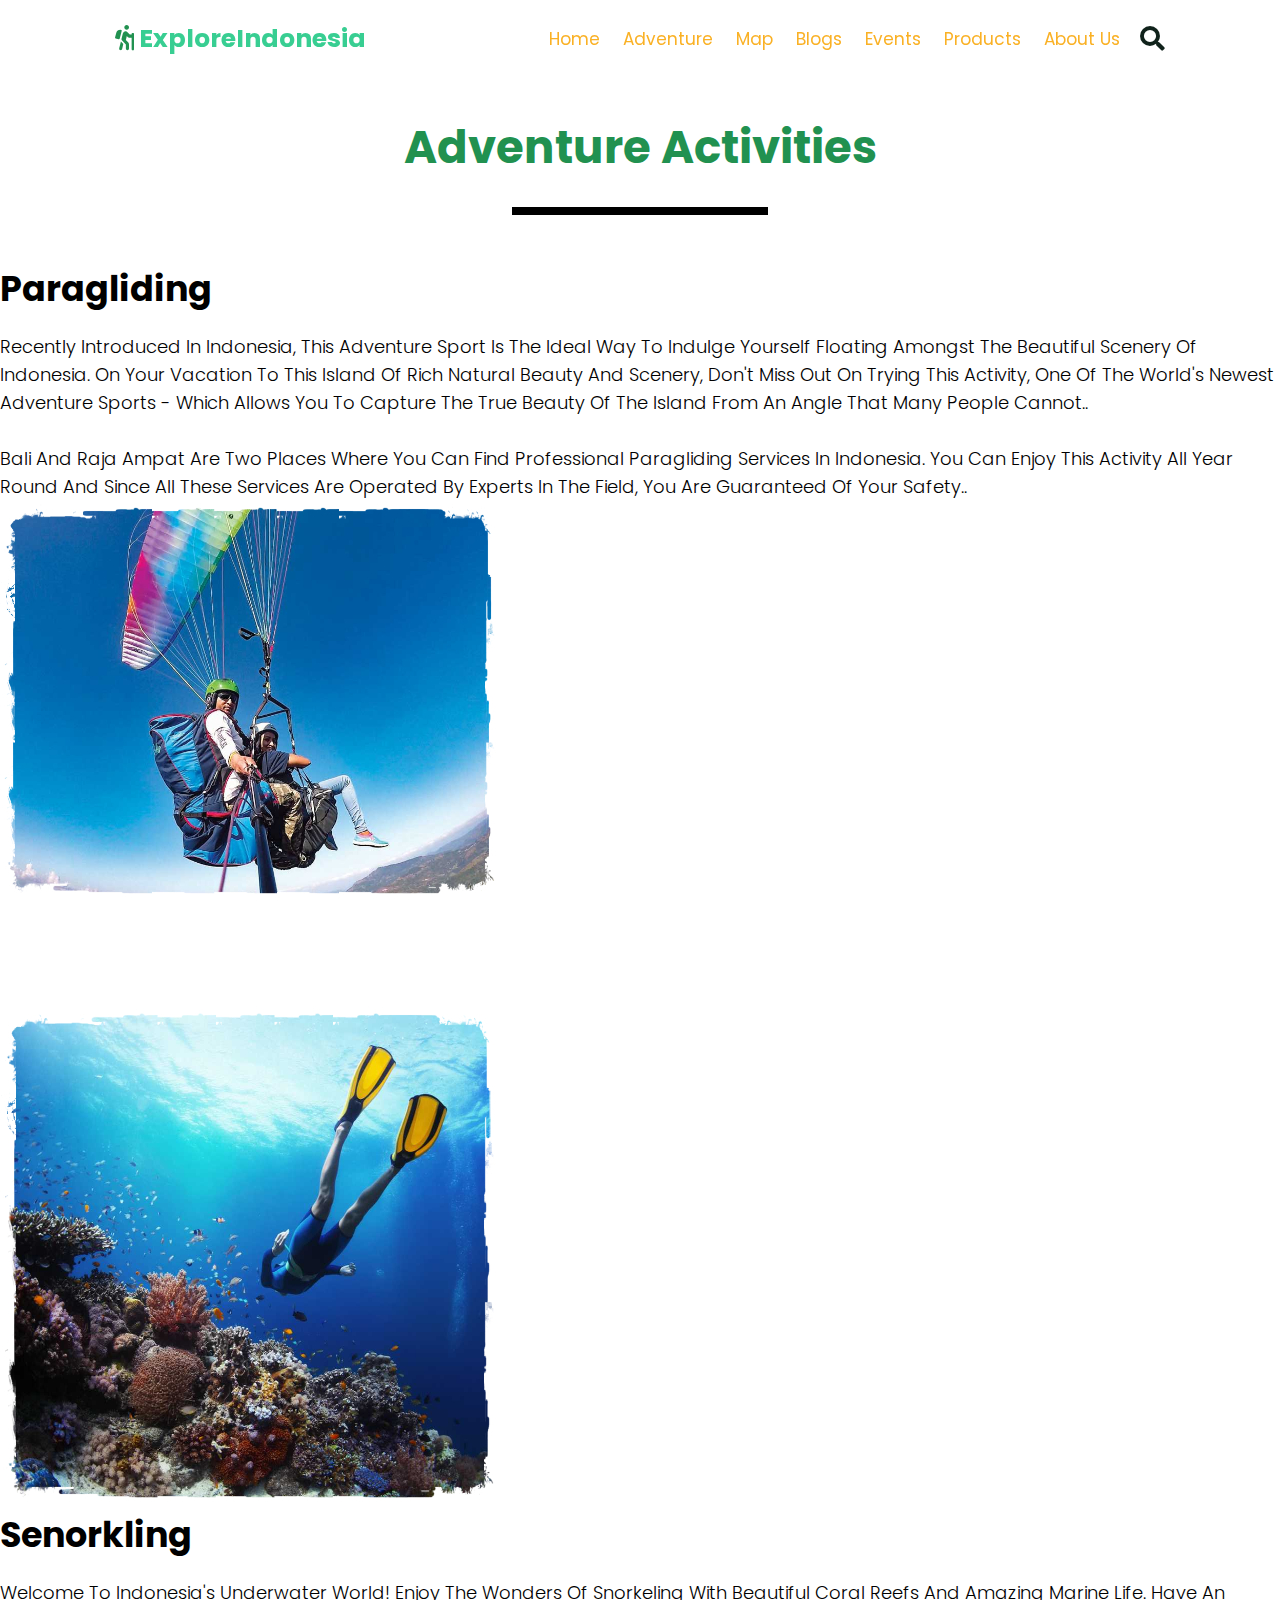
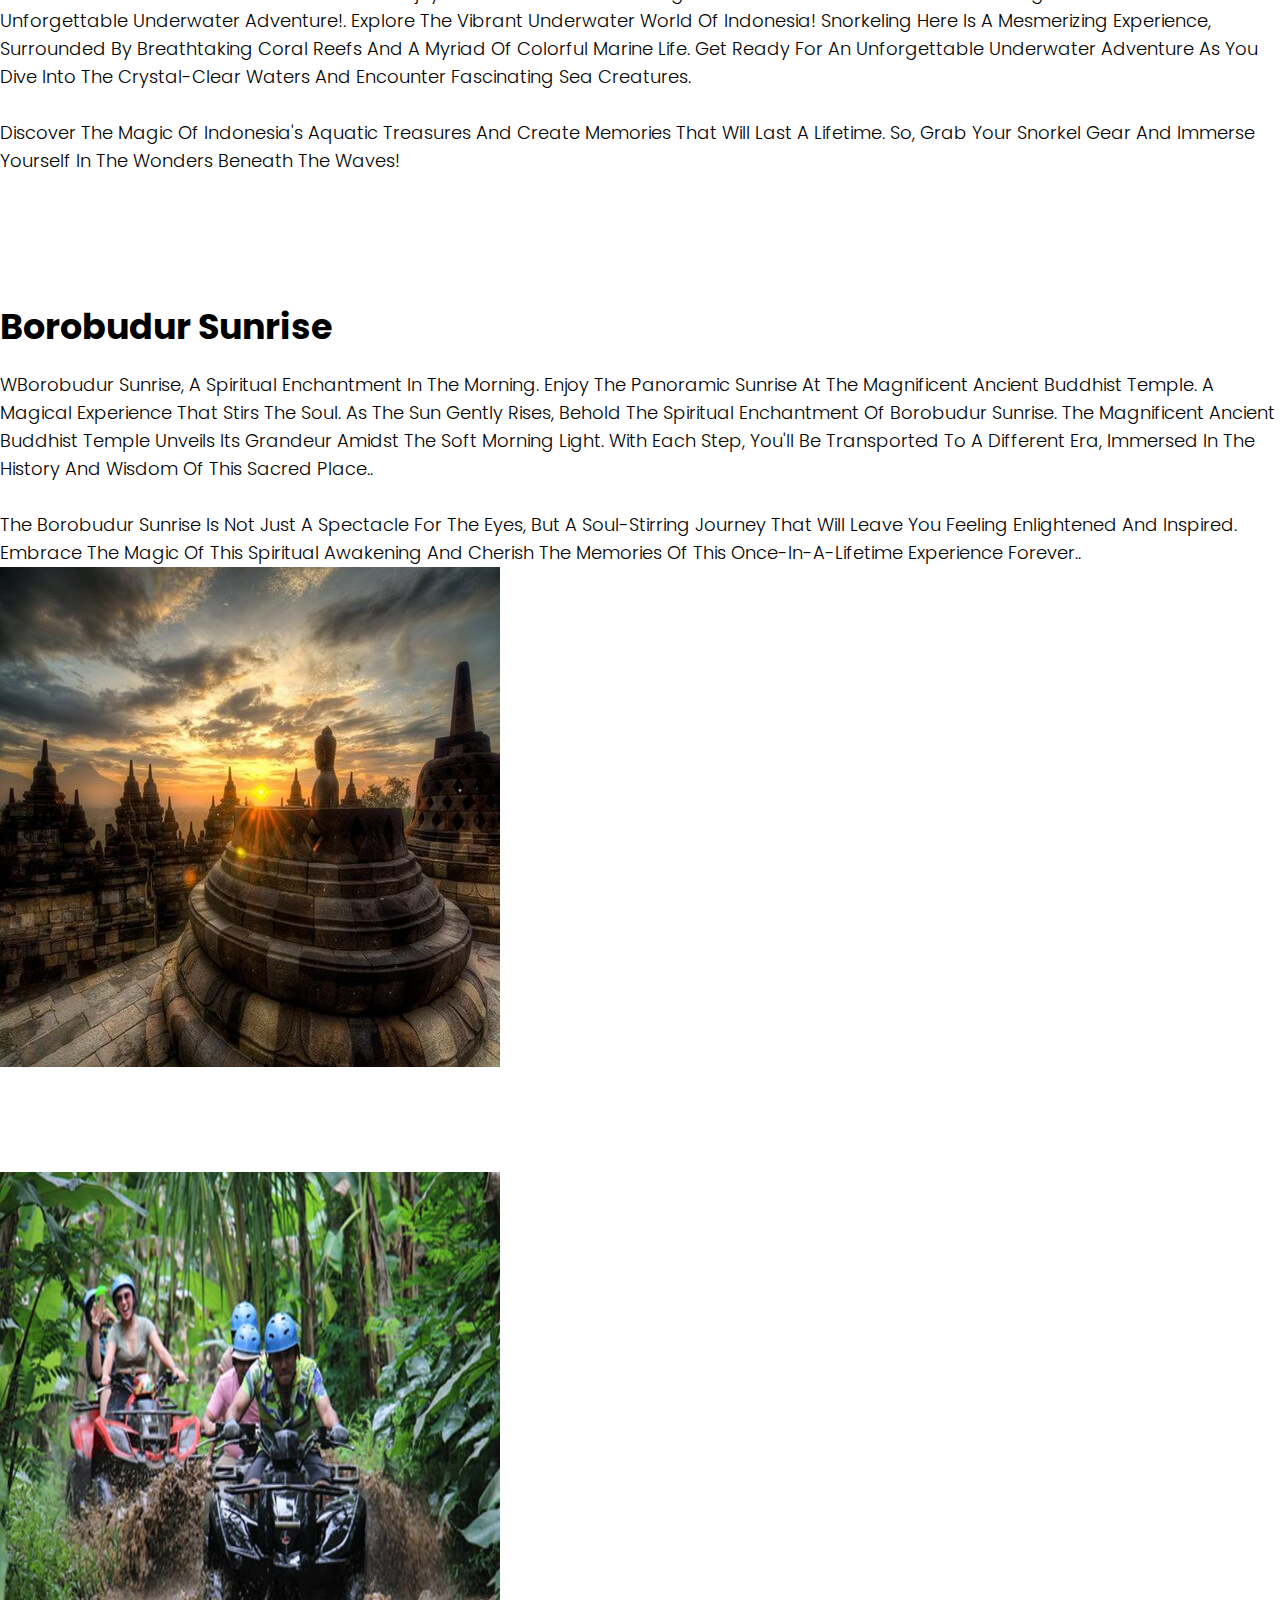
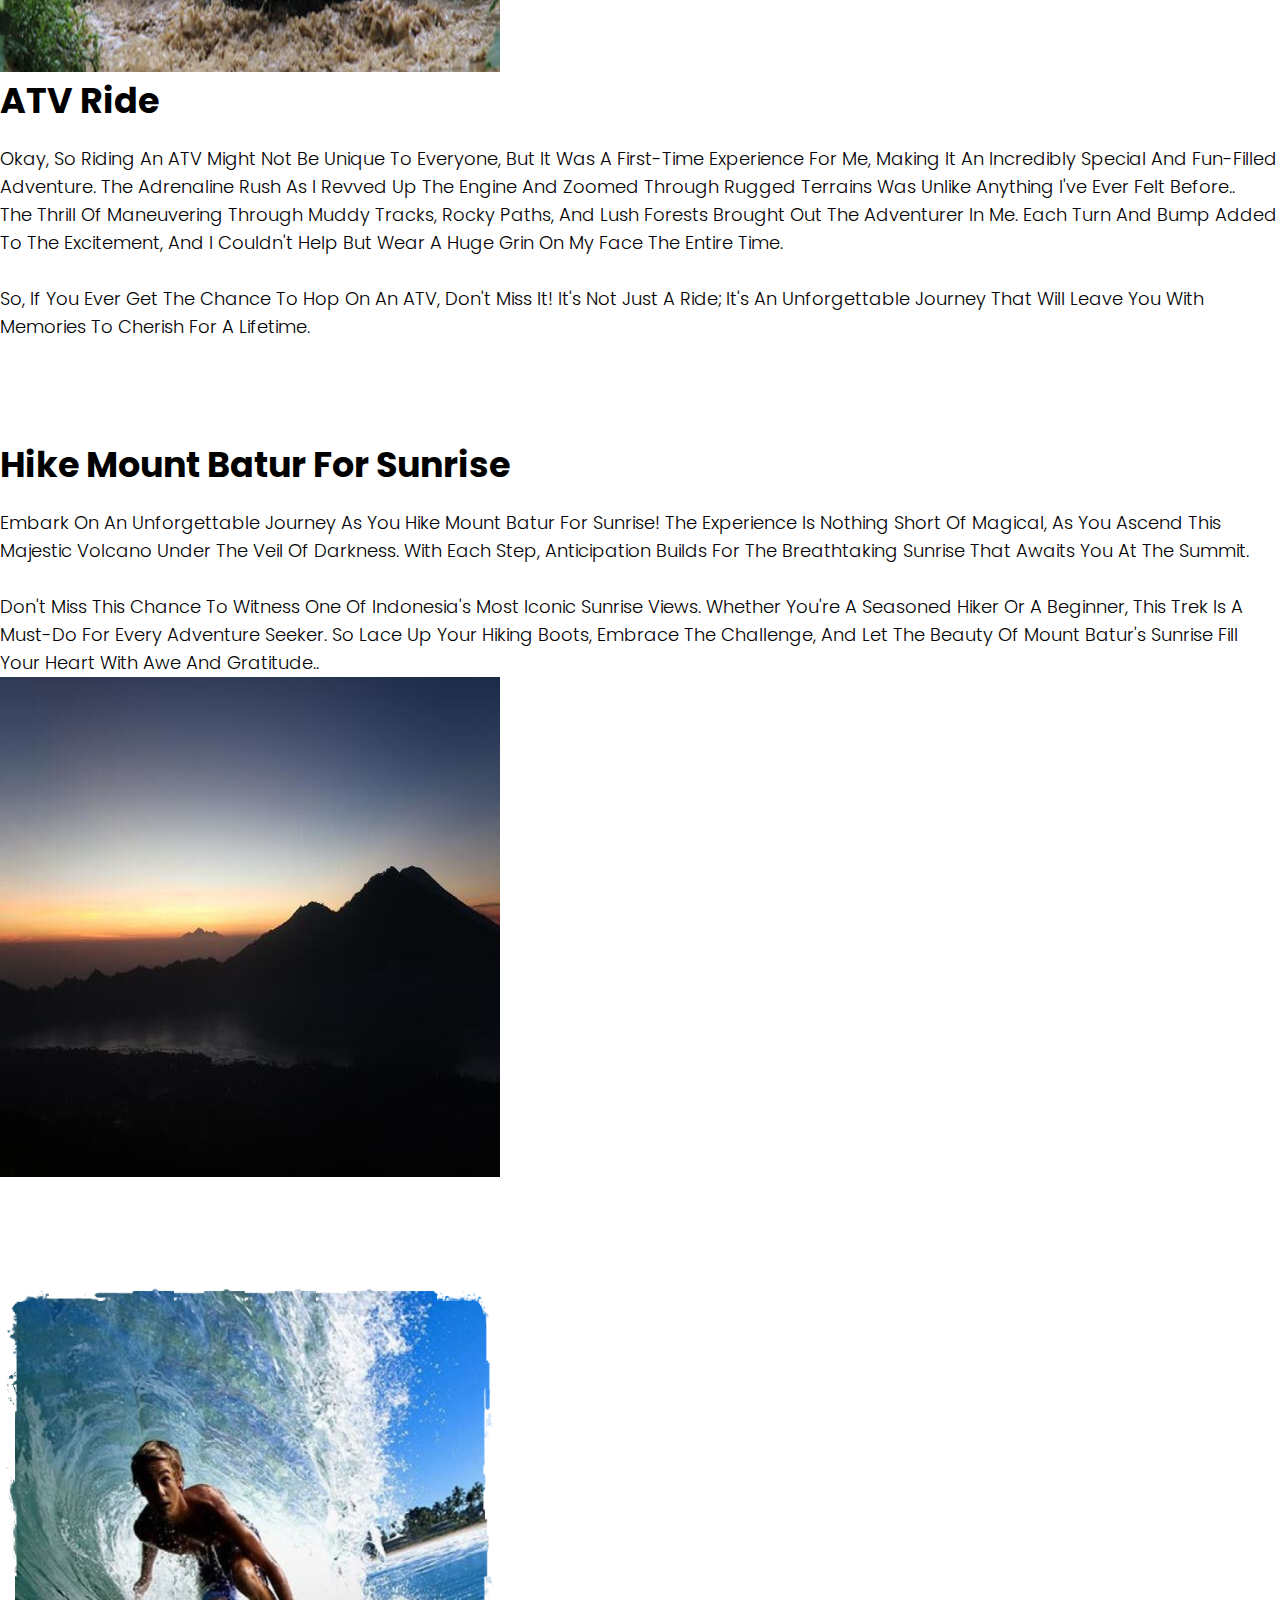
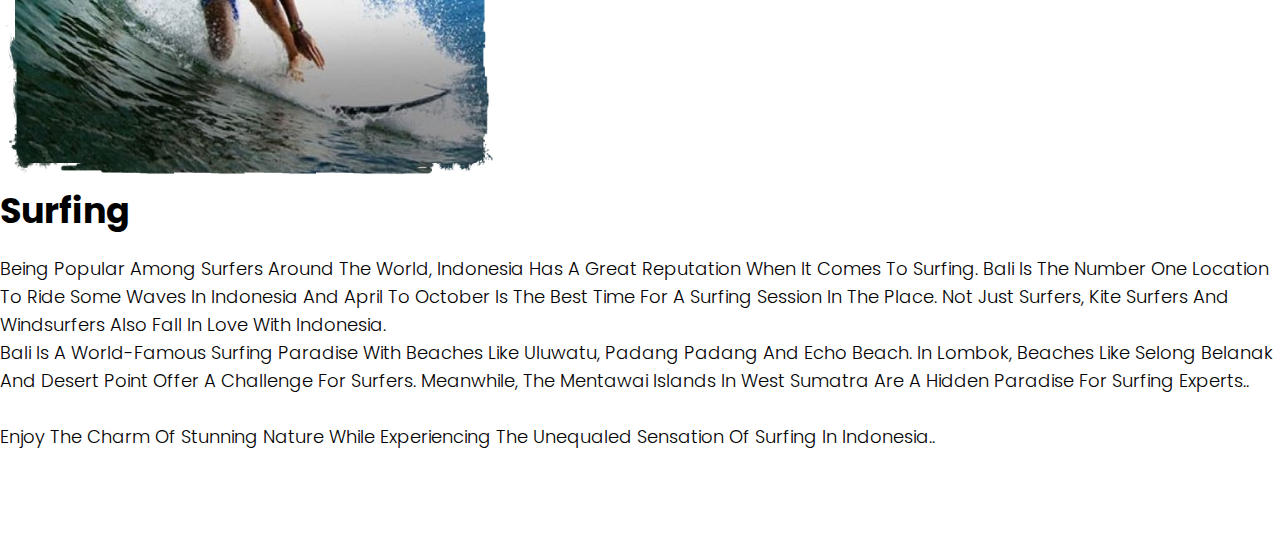
<file: adventure.html>
<!DOCTYPE html>
<html lang="en">
<head>
     <!-- Google tag (gtag.js) -->
  <script async src="https://www.googletagmanager.com/gtag/js?id=G-S79Y2FRX1H"></script>
  <script>
  window.dataLayer = window.dataLayer || [];
  function gtag(){dataLayer.push(arguments);}
  gtag('js', new Date());

  gtag('config', 'G-S79Y2FRX1H');
  </script>
    <meta charset="UTF-8">
    <meta http-equiv="X-UA-Compatible" content="IE=edge">
    <meta name="viewport" content="width=device-width, initial-scale=1.0">
     <!-- Meta Tags Start ------------------------------------------------------>
     <meta http-equiv='content-language' content='en-US'>
     <meta name="title" content="Adventure - Visit Indonesia">
     <meta name="description" content="Indonesia is a country located in Asia and has 17,001 islands.">
     <meta name="keywords" content="">
     <!-- Open Graph -->
     <meta property="og:type" content="website">
     <meta property="og:url" content="https://exploeindonesia.menjaditerang.com/adventure.html">
     <meta property="og:title" content="Adventure - Visit Indonesia">
     <meta property="og:description" content="Indonesia is a country located in Asia and has 17,001 islands.">
     <meta property="og:image" content="/images/preview.webp">
     
     <!-------------------------------------------------------- Meta Tags End -->
    <title>Adventure</title>

    <!-- tab logo -->
    <link rel="icon" type="image/x-icon" href="/images/tablogo.png">

    <!-- font awesome cdn link  -->
    <link rel="stylesheet" href="https://cdnjs.cloudflare.com/ajax/libs/font-awesome/5.15.4/css/all.min.css"> 
    
    <!-- bootstrap CSS file link -->
    <link href="https://cdn.jsdelivr.net/npm/bootstrap@5.2.3/dist/css/bootstrap.min.css" rel="stylesheet" integrity="sha384-rbsA2VBKQhggwzxH7pPCaAqO46MgnOM80zW1RWuH61DGLwZJEdK2Kadq2F9CUG65" crossorigin="anonymous">

    <!-- custom css file link  -->
    <link rel="stylesheet" href="css/style.css">
    
    <!-- scroll to top -->
    <!-- <script src="https://kit.fontawesome.com/a54d2cbf95.js"></script> -->
</head>
<body>
    
    <!-- ------ scroller to top -------->
    <div id="top"></div>


<!-- header section starts  -->

<header class="header">

    <a href="index.html" class="logo"> <i class="fas fa-hiking"></i> ExploreIndonesia </a>

    <nav class="navbar">
        <div id="nav-close" class="fas fa-times"></div>
        <a href="index.html">home</a>
        <a href="adventure.html">Adventure</a>
        <a href="map.html">map</a>
        <a href="blogs.html">blogs</a>
        <a href="events.html">Events</a>
        <a href="products.html">Products</a>
        <a href="about.html">about us</a>
           
    </nav>

    <div class="icons">
        <div id="menu-btn" class="fas fa-bars"></div>
        <!-- <a href="#" class="fas fa-shopping-cart"></a> -->
        <div id="search-btn" class="fas fa-search"></div>
    </div>

</header>

<!-- header section ends -->

<!-- search form start -->

<div class="search-form">

    <div id="close-search" class="fas fa-times"></div>

    <form action="">
        <input type="search" name="" placeholder="search here..." id="search-box">
        <label for="search-box" class="fas fa-search"></label>
    </form>
</div>
<!-- search form ends-->




<!-- adventure section starts  -->

<!-- <section class="category adventure adventurepage" id="adventure">

    <h1 class="heading">adventure Activities</h1>

    <div class="box-container">

        <div class="box">
            <img src="images/category-1.jpg" alt="">
            <h3>bungee jump</h3>
            <p>Lorem ipsum dolor sit amet consectetur, adipisicing elit. Laborum, id.</p>
            <a href="#" class="btn">read more</a>
        </div>

        <div class="box">
            <img src="images/category-2.jpg" alt="">
            <h3>zip lines</h3>
            <p>Lorem ipsum dolor sit amet consectetur, adipisicing elit. Laborum, id.</p>
            <a href="#" class="btn">read more</a>
        </div>

        <div class="box">
            <img src="images/category-3.jpg" alt="">
            <h3>Canoeing</h3>
            <p>Lorem ipsum dolor sit amet consectetur, adipisicing elit. Laborum, id.</p>
            <a href="#" class="btn">read more</a>
        </div>

        <div class="box">
            <img src="images/category-4.jpg" alt="">
            <h3>kayaking</h3>
            <p>Lorem ipsum dolor sit amet consectetur, adipisicing elit. Laborum, id.</p>
            <a href="#" class="btn">read more</a>
        </div>

    </div>

</section>


<p>Lorem ipsum dolor sit amet consectetur adipisicing elit. Voluptatum assumenda, iste odio commodi dicta accusantium, eaque expedita sint consectetur illo dolores eligendi! Rerum sint quaerat architecto assumenda ea repellendus hic voluptas, consequuntur fugiat suscipit obcaecati. Quae, perferendis aliquid! Eaque molestiae necessitatibus odit facere doloremque nulla. Provident enim facilis, expedita dolorum ullam, dolores dicta ut ex hic beatae totam molestiae? Unde, error id quo sunt, soluta corrupti eligendi quas, quisquam earum nisi libero explicabo autem nesciunt ratione veniam accusantium! Voluptatum vel culpa hic asperiores eos nostrum, eius quam accusamus aut corporis dolorem odio fuga consectetur. Aliquid assumenda quis reiciendis, debitis aperiam in laborum. Libero consequatur dolore magni corrupti! Ad sunt optio nemo mollitia velit, ipsam doloribus dignissimos ex, quas laudantium quasi minima molestias amet illum quia. Beatae alias asperiores eos. Assumenda eum temporibus minima, iusto maiores odit fuga incidunt sit quidem distinctio mollitia voluptatibus officia quod consectetur repudiandae aut accusantium, nam id aperiam neque modi error? Fuga illo delectus inventore illum esse? Autem, nisi. Quo, eius hic dolorum ex rem explicabo exercitationem ratione accusantium facere quas dignissimos possimus ipsum tempora quibusdam sunt? Voluptatum laboriosam reprehenderit qui minima! Voluptas laborum veniam illo quidem? Laudantium iure quae deleniti accusamus consequatur nam numquam exercitationem libero nisi veniam? Reprehenderit ipsum minus consequuntur ut quas, dicta sequi vel perferendis suscipit fugiat cum dolor nulla hic architecto illum tempora beatae dolore fuga distinctio molestias harum. Perferendis, aperiam? Eveniet, expedita cumque. Debitis adipisci distinctio esse, voluptatem commodi dolor iste? Voluptatibus incidunt aut qui accusamus eveniet perspiciatis unde amet? Veniam sed accusamus corporis laborum unde accusantium fuga atque alias, commodi eaque culpa, possimus, temporibus omnis dicta excepturi magni consequuntur libero repellat labore ex nesciunt. Laborum cumque dignissimos cupiditate deleniti optio nesciunt, quibusdam earum unde, maxime assumenda sequi numquam quasi alias amet sed aliquam itaque qui soluta. Voluptatem placeat suscipit illo a, doloribus in beatae voluptas totam fuga, veritatis neque ipsam porro saepe libero expedita culpa et pariatur accusamus commodi. Nobis ducimus amet, officiis quis quos animi voluptate et repellat quae laudantium est quisquam omnis eaque deserunt recusandae, assumenda fuga id sint, maxime vel necessitatibus. Veritatis doloremque expedita voluptatem sunt suscipit architecto ad fuga mollitia, ducimus et labore assumenda blanditiis natus maiores quam quisquam veniam porro voluptatibus numquam aperiam corporis nam quidem? Quaerat, blanditiis alias corrupti quibusdam at est harum nemo nesciunt perferendis nulla id quam voluptates accusantium, accusamus, architecto laboriosam assumenda deserunt quis. Iste, illum. Impedit alias velit molestias voluptate aliquid a quos ipsam eligendi dicta fuga repellat excepturi dolorem consequatur reprehenderit tempore, unde iusto. Autem eos tempore, excepturi error veritatis maxime placeat, iusto mollitia corporis sit, officiis a praesentium eaque. Culpa amet ex, magni ad totam deleniti quidem dicta debitis velit adipisci quo eaque at corporis ducimus distinctio. Aut quis iure illum optio doloremque exercitationem fugiat facilis cumque libero fuga quibusdam rem earum, dolorum possimus id ipsum corrupti obcaecati nisi? Quia nemo voluptatum laborum quasi sint cupiditate nam illum deserunt hic ad mollitia et perspiciatis, cum natus unde harum rerum officiis autem exercitationem incidunt reiciendis labore quibusdam. Commodi.</p>
 -->


<!-- adventure post section starts  -->

<!-- Information section -->
<!-- <section class="information">
    <div class="container">
    <div class="row info-1">
   
    <div class="col-md-6">
    <div class="text-information">
    <h5>Bungee Jumping</h5>
    <p>The thrill of free-falling or bungee jumping is insanely heart-racing and a must-try for any adventure lover. Now in Sri Lanka, you can cross bungee jumping from your bucket list enjoying an amazing experience worth a lifetime. Though the sport is not quite popular in Sri Lanka, you can enjoy a thrilling fall of 160 ft at Water’s edge, Colombo.

 

        Providing you with the safest equipment and the best instructors, you will be ensured of your safety throughout.</p>
    </div>
    </div>
    
    <div class="col-md-6">
    <img src="images/image-1.png" alt="img-1" class="w-100">
    </div>
    </div>
    </div>
    </section> -->
<!-- this is      -->

<div class="adventurepage">
    

    <h1 class="heading adventureh1">adventure Activities</h1>
     
    <hr size="10px" color="black" />


    <div class="container text-center" id="para1">
        <div class="row">
          <div class="col">
            <h5>Paragliding</h5>
            <p>Recently introduced in Indonesia, this adventure sport is the ideal way to indulge yourself floating amongst the beautiful scenery of Indonesia. On your vacation to this island of rich natural beauty and scenery, don't miss out on trying this activity, one of the world's newest adventure sports - which allows you to capture the true beauty of the island from an angle that many people cannot.. <br><br>
     
    
                Bali and Raja Ampat are two places where you can find professional paragliding services in Indonesia. You can enjoy this activity all year round and since all these services are operated by experts in the field, you are guaranteed of your safety..</p>
           </div>
        <div class="col">
            <img src="images/paragliding.jpg" class="rounded-5" alt="img-1">
        </div>


        <div class="container text-center post" id="senorkeling">
            <div class="row">
                <div class="col">
                    <img src="images/diving.jpg" class="rounded-5" alt="img-1">
                </div>
            <div class="col">
                <h5>Senorkling</h5>
                <p>Welcome To Indonesia's Underwater World! Enjoy The Wonders Of Snorkeling With Beautiful Coral Reefs And Amazing Marine Life. Have An Unforgettable Underwater Adventure!. Explore the vibrant underwater world of Indonesia! Snorkeling here is a mesmerizing experience, surrounded by breathtaking coral reefs and a myriad of colorful marine life. Get ready for an unforgettable underwater adventure as you dive into the crystal-clear waters and encounter fascinating sea creatures. <br> <br>

                    Discover the magic of Indonesia's aquatic treasures and create memories that will last a lifetime. So, grab your snorkel gear and immerse yourself in the wonders beneath the waves! <br><br>
                    
                     
                    
                    <!-- Now you can fly from Bandaranaike International Airport to Colombo City (Waters Edge, Kotte), Bentota, Dickwella, Koggala, Kandy, Castlereagh, Sigiriya, Batticaloa and Trincomalee and more within minutes.</p>     -->
            </div>
        
    <div class="container text-center post" id="borobudur">
        <div class="row">
          <div class="col">
            <h5>Borobudur Sunrise</h5>
            <p>WBorobudur Sunrise, A Spiritual Enchantment In The Morning. Enjoy The Panoramic Sunrise At The Magnificent Ancient Buddhist Temple. A Magical Experience That Stirs The Soul. As the sun gently rises, behold the spiritual enchantment of Borobudur Sunrise. The magnificent ancient Buddhist temple unveils its grandeur amidst the soft morning light. With each step, you'll be transported to a different era, immersed in the history and wisdom of this sacred place.. <br><br>

 

                The Borobudur Sunrise is not just a spectacle for the eyes, but a soul-stirring journey that will leave you feeling enlightened and inspired. Embrace the magic of this spiritual awakening and cherish the memories of this once-in-a-lifetime experience forever..</p>
        </div>
        <div class="col">
            <img src="images/borobudur 2.jpg" class="rounded-5" alt="img-1">
        </div>


        <div class="container text-center post" id="atv">
            <div class="row">
                <div class="col">
                    <img src="images/ATV ride.jpg" class="rounded-5" alt="img-1">
                </div>
            <div class="col">
                <h5>ATV Ride</h5>
                <p>Okay, so riding an ATV might not be unique to everyone, but it was a first-time experience for me, making it an incredibly special and fun-filled adventure. The adrenaline rush as I revved up the engine and zoomed through rugged terrains was unlike anything I've ever felt before.. <br>

                    The thrill of maneuvering through muddy tracks, rocky paths, and lush forests brought out the adventurer in me. Each turn and bump added to the excitement, and I couldn't help but wear a huge grin on my face the entire time.<br><br>

 

                    So, if you ever get the chance to hop on an ATV, don't miss it! It's not just a ride; it's an unforgettable journey that will leave you with memories to cherish for a lifetime.
                    
                     
                    
                </p>
            </div>
        
    <div class="container text-center post">
        <div class="row">
          <div class="col">
            <h5>Hike Mount Batur for Sunrise</h5>
            <p>Embark on an unforgettable journey as you hike Mount Batur for sunrise! The experience is nothing short of magical, as you ascend this majestic volcano under the veil of darkness. With each step, anticipation builds for the breathtaking sunrise that awaits you at the summit. <br><br>
                
                 
                
                Don't miss this chance to witness one of Indonesia's most iconic sunrise views. Whether you're a seasoned hiker or a beginner, this trek is a must-do for every adventure seeker. So lace up your hiking boots, embrace the challenge, and let the beauty of Mount Batur's sunrise fill your heart with awe and gratitude..</p>
           </div>
        <div class="col">
            <img src="images/maunt.jpg" class="rounded-5" alt="img-1" >
        </div>


        <div class="container text-center post lpost">
            <div class="row">
                <div class="col">                                                                                                                                                                                                    
                    <img src="images/surfing.jpg" class="rounded-5" alt="img-1">
                </div>
            <div class="col">
                <h5>Surfing</h5>
                <p>Being popular among surfers around the world, Indonesia has a great reputation when it comes to surfing. Bali is the number one location to ride some waves in Indonesia and April to October is the best time for a surfing session in the place. Not just surfers, Kite surfers and windsurfers also fall in love with Indonesia. <br>

 

                    Bali is a world-famous surfing paradise with beaches like Uluwatu, Padang Padang and Echo Beach. In Lombok, beaches like Selong Belanak and Desert Point offer a challenge for surfers. Meanwhile, the Mentawai Islands in West Sumatra are a hidden paradise for surfing experts..<br><br>
                    Enjoy the charm of stunning nature while experiencing the unequaled sensation of surfing in Indonesia..<br>
                </p>    
            </div>


</div>





<a href="#top" class="to-top">
    <i class="fas fa-chevron-up"></i>
</a>

<!-- custom js file link  -->
<script src="js/allscript.js"></script>

</body>
</html>
</file>
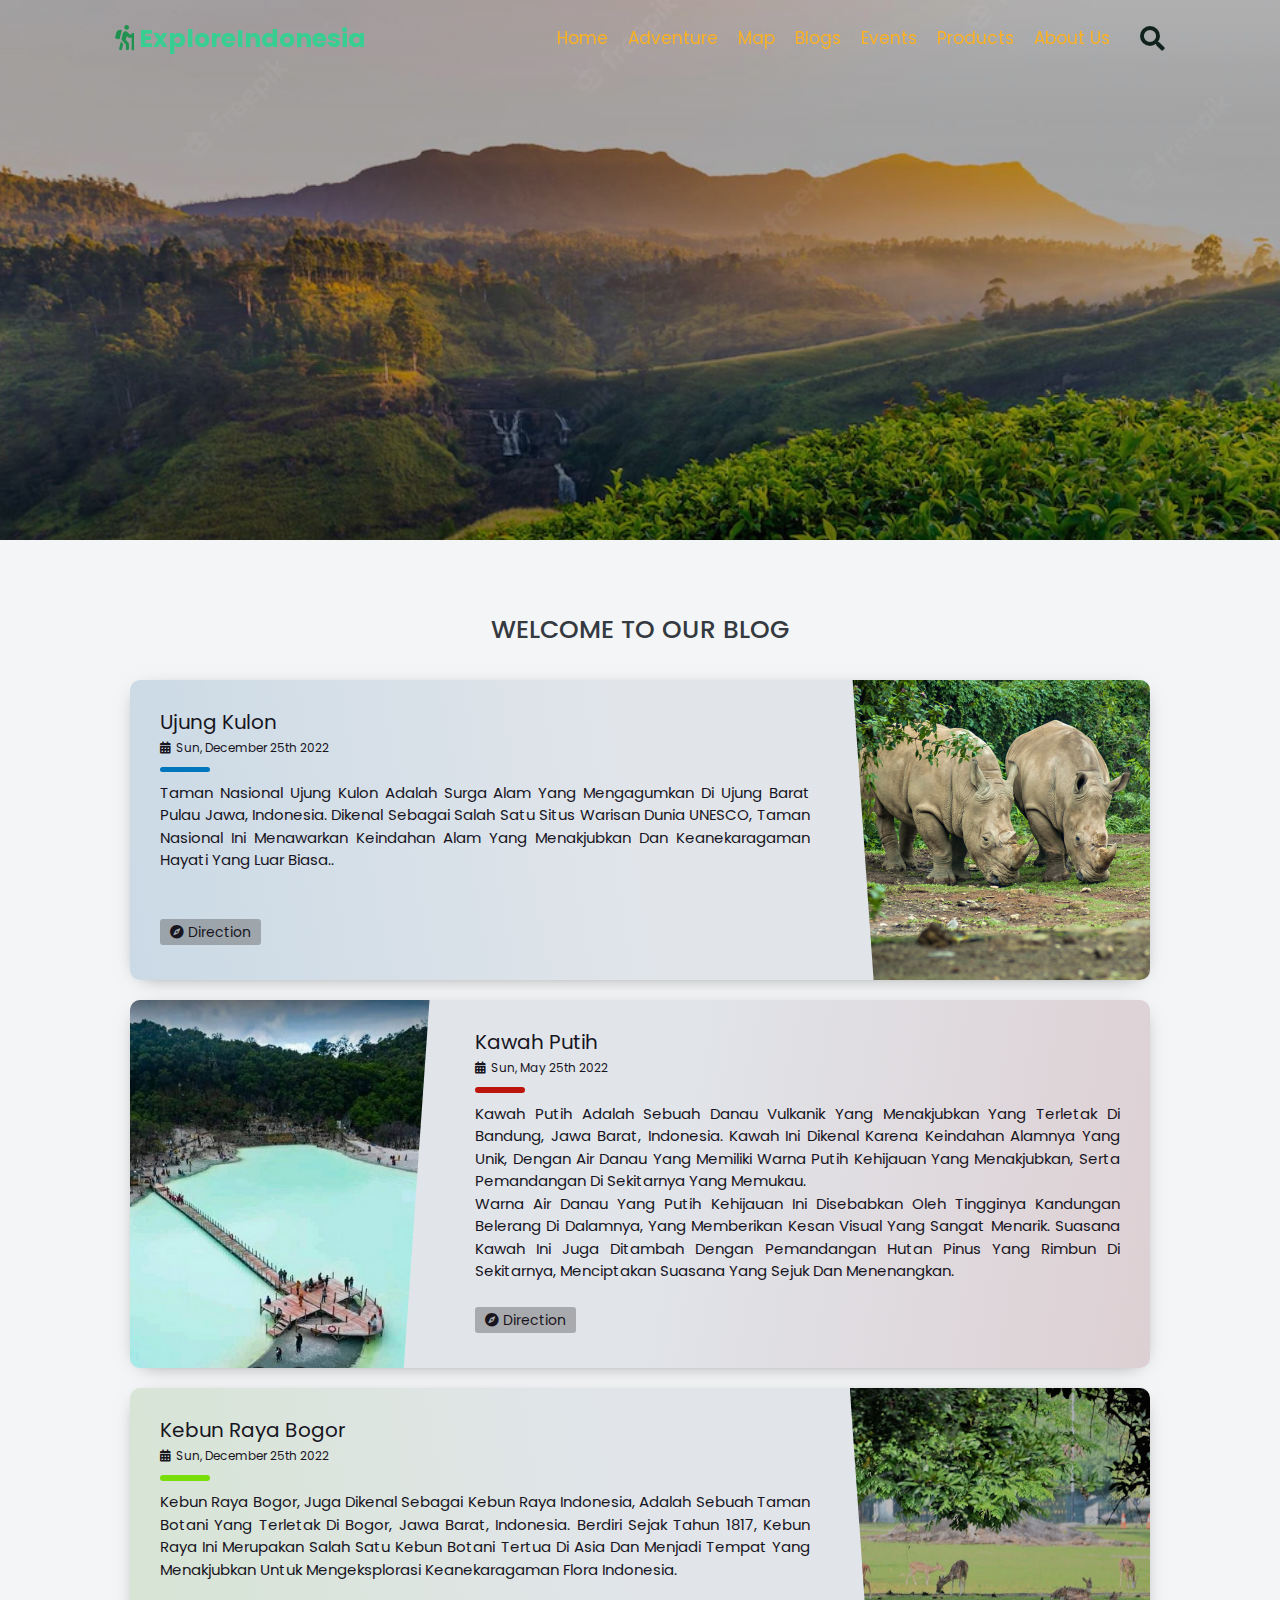
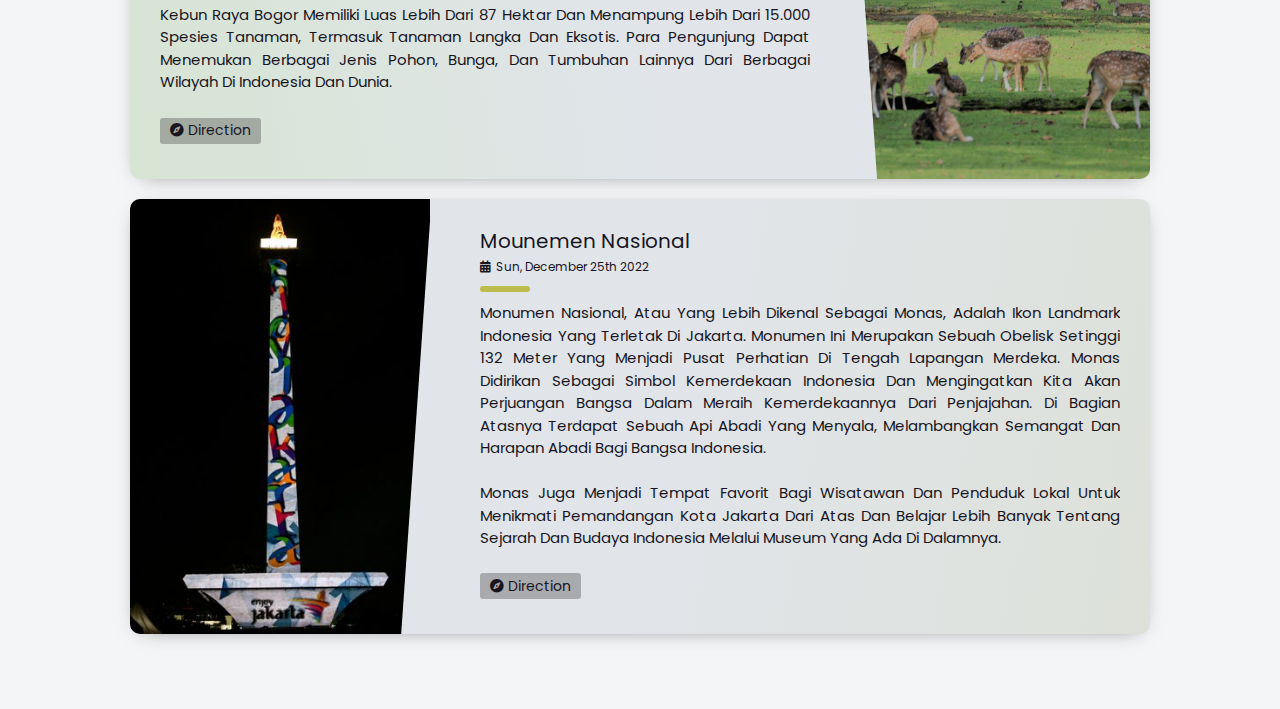
<file: blogs.html>
<!DOCTYPE html>
<html lang="en">
<head>
     <!-- Google tag (gtag.js) -->
  <script async src="https://www.googletagmanager.com/gtag/js?id=G-S79Y2FRX1H"></script>
  <script>
  window.dataLayer = window.dataLayer || [];
  function gtag(){dataLayer.push(arguments);}
  gtag('js', new Date());

  gtag('config', 'G-S79Y2FRX1H');
  </script>
    <meta charset="UTF-8">
    <meta http-equiv="X-UA-Compatible" content="IE=edge">
    <meta name="viewport" content="width=device-width, initial-scale=1.0">
     <!-- Meta Tags Start ------------------------------------------------------>
     <meta http-equiv='content-language' content='en-US'>
     <meta name="title" content="Blog - Visit Indonesia">
     <meta name="description" content="Indonesia is a country located in Asia and has 17,001 islands.">
     <meta name="keywords" content="">
     <!-- Open Graph -->
     <meta property="og:type" content="website">
     <meta property="og:url" content="https://ExploreIndonesia.menjaditerang.com/blogs.html">
     <meta property="og:title" content="Blog - Visit Indonesia">
     <meta property="og:description" content="Indonesia is a country located in Asia and has 17,001 islands.">
     <meta property="og:image" content="/images/preview.webp">
    
     <!-------------------------------------------------------- Meta Tags End -->
    <title>Blog</title>

    <!-- tab logo -->
    <link rel="icon" type="image/x-icon" href="/images/tablogo.png">

      <!-- font awesome cdn link  -->
    <link rel="stylesheet" href="https://cdnjs.cloudflare.com/ajax/libs/font-awesome/5.15.4/css/all.min.css"> 
    
    <!-- blog font link -->
    <link rel='stylesheet' href='https://cdnjs.cloudflare.com/ajax/libs/font-awesome/5.13.0/css/all.min.css'>
     
    <!-- bootstrap cdn link -->
    <link rel='stylesheet' href='https://cdnjs.cloudflare.com/ajax/libs/twitter-bootstrap/4.5.0/css/bootstrap.min.css'>  
    
    <!-- custom css file link  -->
     <link rel="stylesheet" href="css/blog.css">

</head>
<body>
  <div id="top"></div>
<!-- header section starts  -->

<header class="header">

    <a href="index.html" class="logo"> <i class="fas fa-hiking"></i> ExploreIndonesia </a>

    <nav class="navbar">
        <div id="nav-close" class="fas fa-times"></div>
        <a href="index.html">home</a>
        <a href="adventure.html">Adventure</a>
        <a href="map.html">map</a>
        <a href="blogs.html">blogs</a>
        <a href="events.html">Events</a>
        <a href="products.html">Products</a>
        <a href="about.html">about us</a>
        
    </nav>

    <div class="icons">
      <div id="menu-btn" class="fas fa-bars"></div>
      <!-- <a href="#" class="fas fa-shopping-cart"></a> -->
      <div id="search-btn" class="fas fa-search"></div>
  </div>

</header>

<!-- header section ends -->

  
<!-- search form start -->

<div class="search-form">

  <div id="close-search" class="fas fa-times"></div>

  <form action="">
      <input type="search" name="" placeholder="search here..." id="search-box">
      <label for="search-box" class="fas fa-search"></label>
  </form>
</div>
<!-- search form ends-->



<!-- ---------------------------banner -->
<div class="banner-area"></div>


  

<!-- ------------------blog html start--------------------------------------------- -->



<section class="light">
	<div class="container py-2">
		<div class="h1 text-center text-dark pb-4 " id="pageHeaderTitle">Welcome To Our Blog</div>

		<article class="postcard light blue" id="lotus">
			<a class="postcard__img_link" href="#">
				<img class="postcard__img" src="images/ujung_kulon.webp" alt="Image Title" />
			</a>
			<div class="postcard__text t-dark" style="padding-right: 40px;">
				<h1 class="postcard__title blue"><a href="#">Ujung Kulon</a></h1>
				<div class="postcard__subtitle small">
					<time datetime="2022-12-25 12:00:00">
						<i class="fas fa-calendar-alt mr-2"></i>Sun, December 25th 2022
					</time>
				</div>
				<div class="postcard__bar"></div>
				<div class="postcard__preview-txt">Taman Nasional Ujung Kulon adalah surga alam yang mengagumkan di ujung barat Pulau Jawa, Indonesia. Dikenal sebagai salah satu situs warisan dunia UNESCO, taman nasional ini menawarkan keindahan alam yang menakjubkan dan keanekaragaman hayati yang luar biasa..</div>
				<ul class="postcard__tagbox">
					<li class="tag__item"><i class="fa fa-compass" aria-hidden="true"></i>  Direction</li>
					<!-- <li class="tag__item"><i class="fas fa-clock mr-2"></i>55 mins.</li>
					<li class="tag__item play blue">
						<a href="#"><i class="fas fa-play mr-2"></i>Play Episode</a> -->
					</li>
				</ul>
			</div>
		</article>


		<article class="postcard light red" id="museum">
			<a class="postcard__img_link" href="#">
				<img class="postcard__img" src="images/kawah.jpg" alt="Image Title" />	
			</a>
			<div class="postcard__text t-dark" style="padding-left: 45px;">
				<h1 class="postcard__title red"><a href="#">Kawah Putih</a></h1>
				<div class="postcard__subtitle small">
					<time datetime="2020-05-25 12:00:00">
						<i class="fas fa-calendar-alt mr-2"></i>Sun, May 25th 2022
					</time>
				</div>
				<div class="postcard__bar"></div>
				<div class="postcard__preview-txt">Kawah Putih adalah sebuah danau vulkanik yang menakjubkan yang terletak di Bandung, Jawa Barat, Indonesia. Kawah ini dikenal karena keindahan alamnya yang unik, dengan air danau yang memiliki warna putih kehijauan yang menakjubkan, serta pemandangan di sekitarnya yang memukau.<br>

					Warna air danau yang putih kehijauan ini disebabkan oleh tingginya kandungan belerang di dalamnya, yang memberikan kesan visual yang sangat menarik. Suasana kawah ini juga ditambah dengan pemandangan hutan pinus yang rimbun di sekitarnya, menciptakan suasana yang sejuk dan menenangkan.
         </div>
				<ul class="postcard__tagbox">
					<li class="tag__item"><i class="fa fa-compass" aria-hidden="true"></i>  Direction</li>
					<!-- <li class="tag__item"><i class="fas fa-clock mr-2"></i>55 mins.</li>
					<li class="tag__item play red">
						<a href="#"><i class="fas fa-play mr-2"></i>Play Episode</a>
					</li> -->
				</ul>
			</div>
		</article>


		<article class="postcard light green" id="gangarama">
			<a class="postcard__img_link" href="#">
				<img class="postcard__img" src="images/kebun.jpg" alt="Image Title" />
			</a>
			<div class="postcard__text t-dark" style="padding-right: 40px;">
				<h1 class="postcard__title green"><a href="#">Kebun Raya Bogor</a></h1>
				<div class="postcard__subtitle small">
					<time datetime="2020-05-25 12:00:00">
						<i class="fas fa-calendar-alt mr-2"></i>Sun, December 25th 2022
					</time>
				</div>
				<div class="postcard__bar"></div>
				<div class="postcard__preview-txt">Kebun Raya Bogor, juga dikenal sebagai Kebun Raya Indonesia, adalah sebuah taman botani yang terletak di Bogor, Jawa Barat, Indonesia. Berdiri sejak tahun 1817, kebun raya ini merupakan salah satu kebun botani tertua di Asia dan menjadi tempat yang menakjubkan untuk mengeksplorasi keanekaragaman flora Indonesia.<br><br>

					Kebun Raya Bogor memiliki luas lebih dari 87 hektar dan menampung lebih dari 15.000 spesies tanaman, termasuk tanaman langka dan eksotis. Para pengunjung dapat menemukan berbagai jenis pohon, bunga, dan tumbuhan lainnya dari berbagai wilayah di Indonesia dan dunia.</div>
				<ul class="postcard__tagbox">
					<li class="tag__item"><i class="fa fa-compass" aria-hidden="true"></i>  Direction</li>
					<!-- <li class="tag__item"><i class="fas fa-clock mr-2"></i>55 mins.</li>
					<li class="tag__item play green">
						<a href="#"><i class="fas fa-play mr-2"></i>Play Episode</a>
					</li> -->
				</ul>
			</div>
		</article>


		<article class="postcard light yellow" id="square">
			<a class="postcard__img_link" href="#">
				<img class="postcard__img" src="images/monas.jpg" alt="Image Title" />
			</a>
			<div class="postcard__text t-dark" style="padding-left: 50px;">
				<h1 class="postcard__title yellow"><a href="#">Mounemen Nasional</a></h1>
				<div class="postcard__subtitle small">
					<time datetime="2020-05-25 12:00:00">
						<i class="fas fa-calendar-alt mr-2"></i>Sun, December 25th 2022
					</time>
				</div>
				<div class="postcard__bar"></div>
				<div class="postcard__preview-txt">Monumen Nasional, atau yang lebih dikenal sebagai Monas, adalah ikon landmark Indonesia yang terletak di Jakarta. Monumen ini merupakan sebuah obelisk setinggi 132 meter yang menjadi pusat perhatian di tengah Lapangan Merdeka. Monas didirikan sebagai simbol kemerdekaan Indonesia dan mengingatkan kita akan perjuangan bangsa dalam meraih kemerdekaannya dari penjajahan. Di bagian atasnya terdapat sebuah api abadi yang menyala, melambangkan semangat dan harapan abadi bagi bangsa Indonesia.<br><br>
					 Monas juga menjadi tempat favorit bagi wisatawan dan penduduk lokal untuk menikmati pemandangan kota Jakarta dari atas dan belajar lebih banyak tentang sejarah dan budaya Indonesia melalui museum yang ada di dalamnya.</div>
				<ul class="postcard__tagbox">
					<li class="tag__item"><i class="fa fa-compass" aria-hidden="true"></i>  Direction</li>
					<!-- <li class="tag__item"><i class="fas fa-clock mr-2"></i>55 mins.</li>
					<li class="tag__item play yellow">
						<a href="#"><i class="fas fa-play mr-2"></i>Play Episode</a>
					</li> -->
				</ul>
			</div>
		</article>


	</div>
</section>

































































<a href="#top" class="to-top">
  <i class="fas fa-chevron-up"></i>
</a>

<!-- custom js file link  -->
<script src="js/allscript.js"></script>





</body>
</html>
</file>
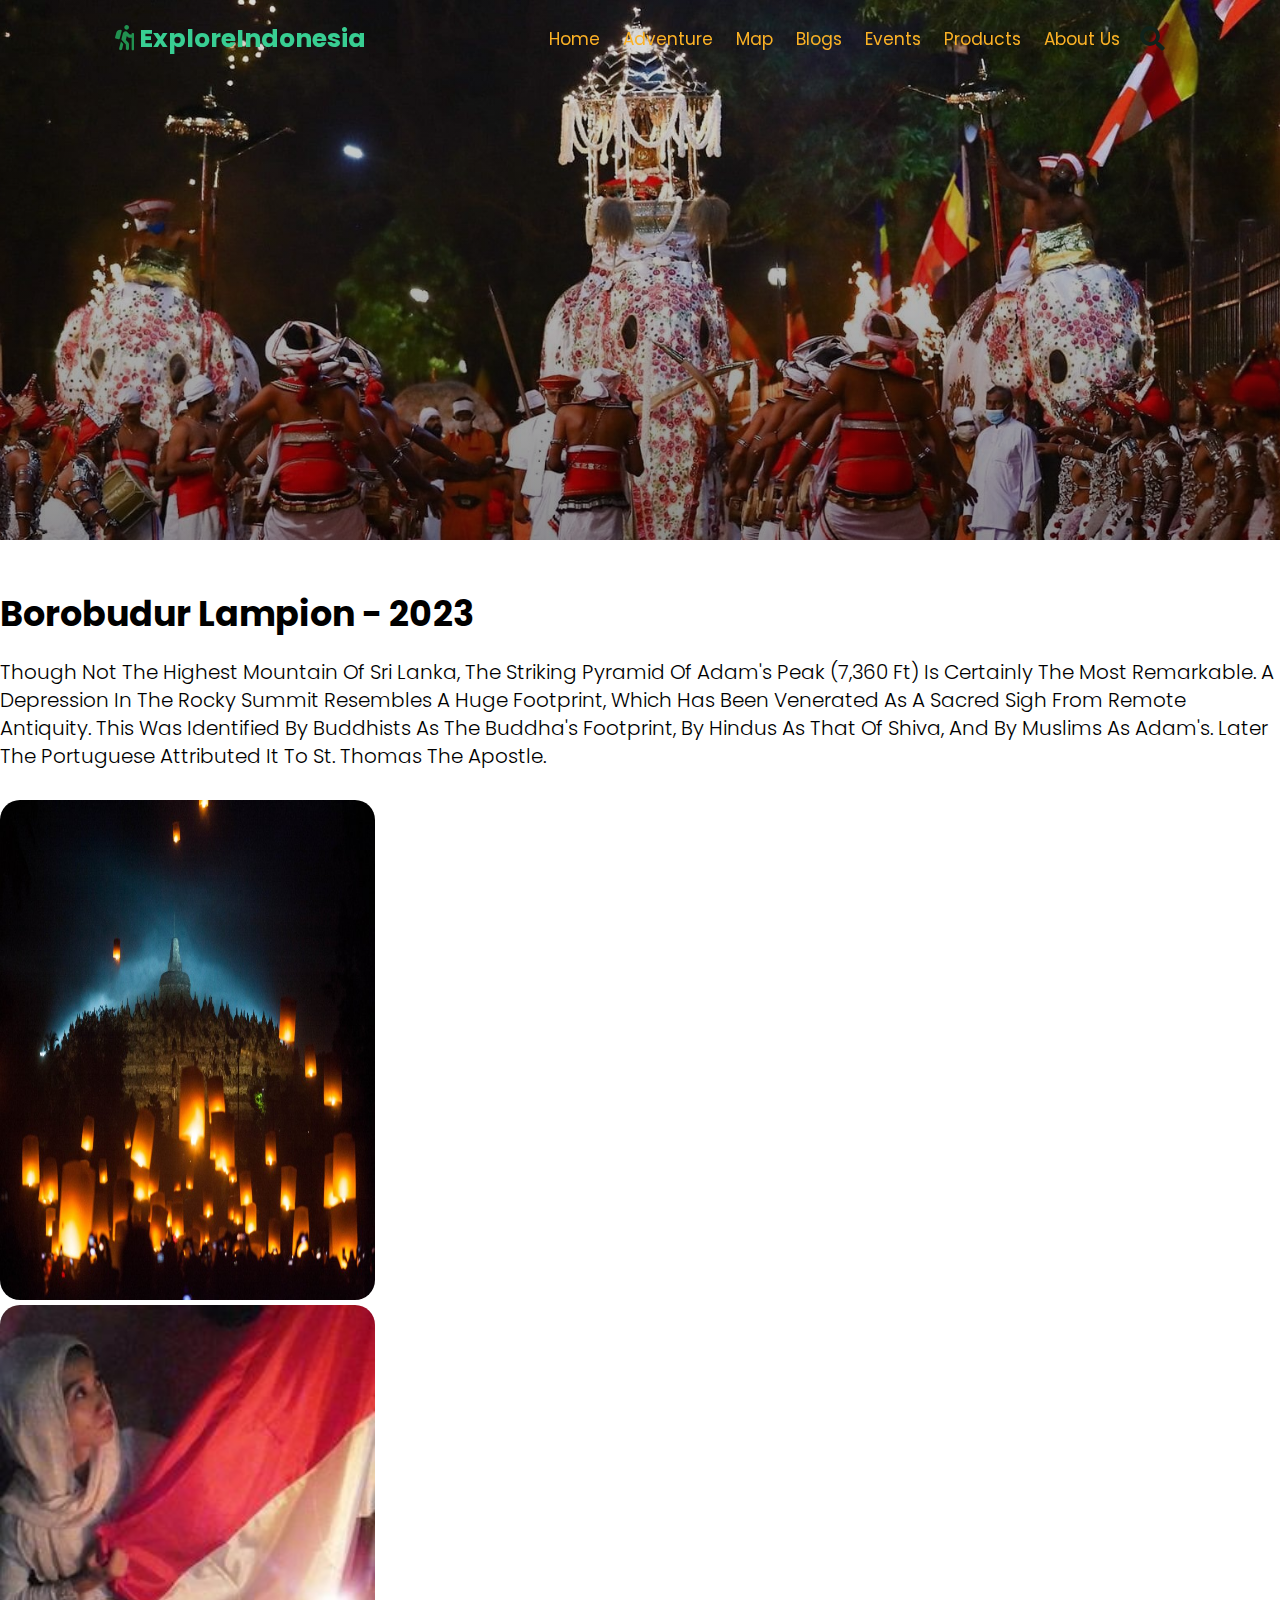
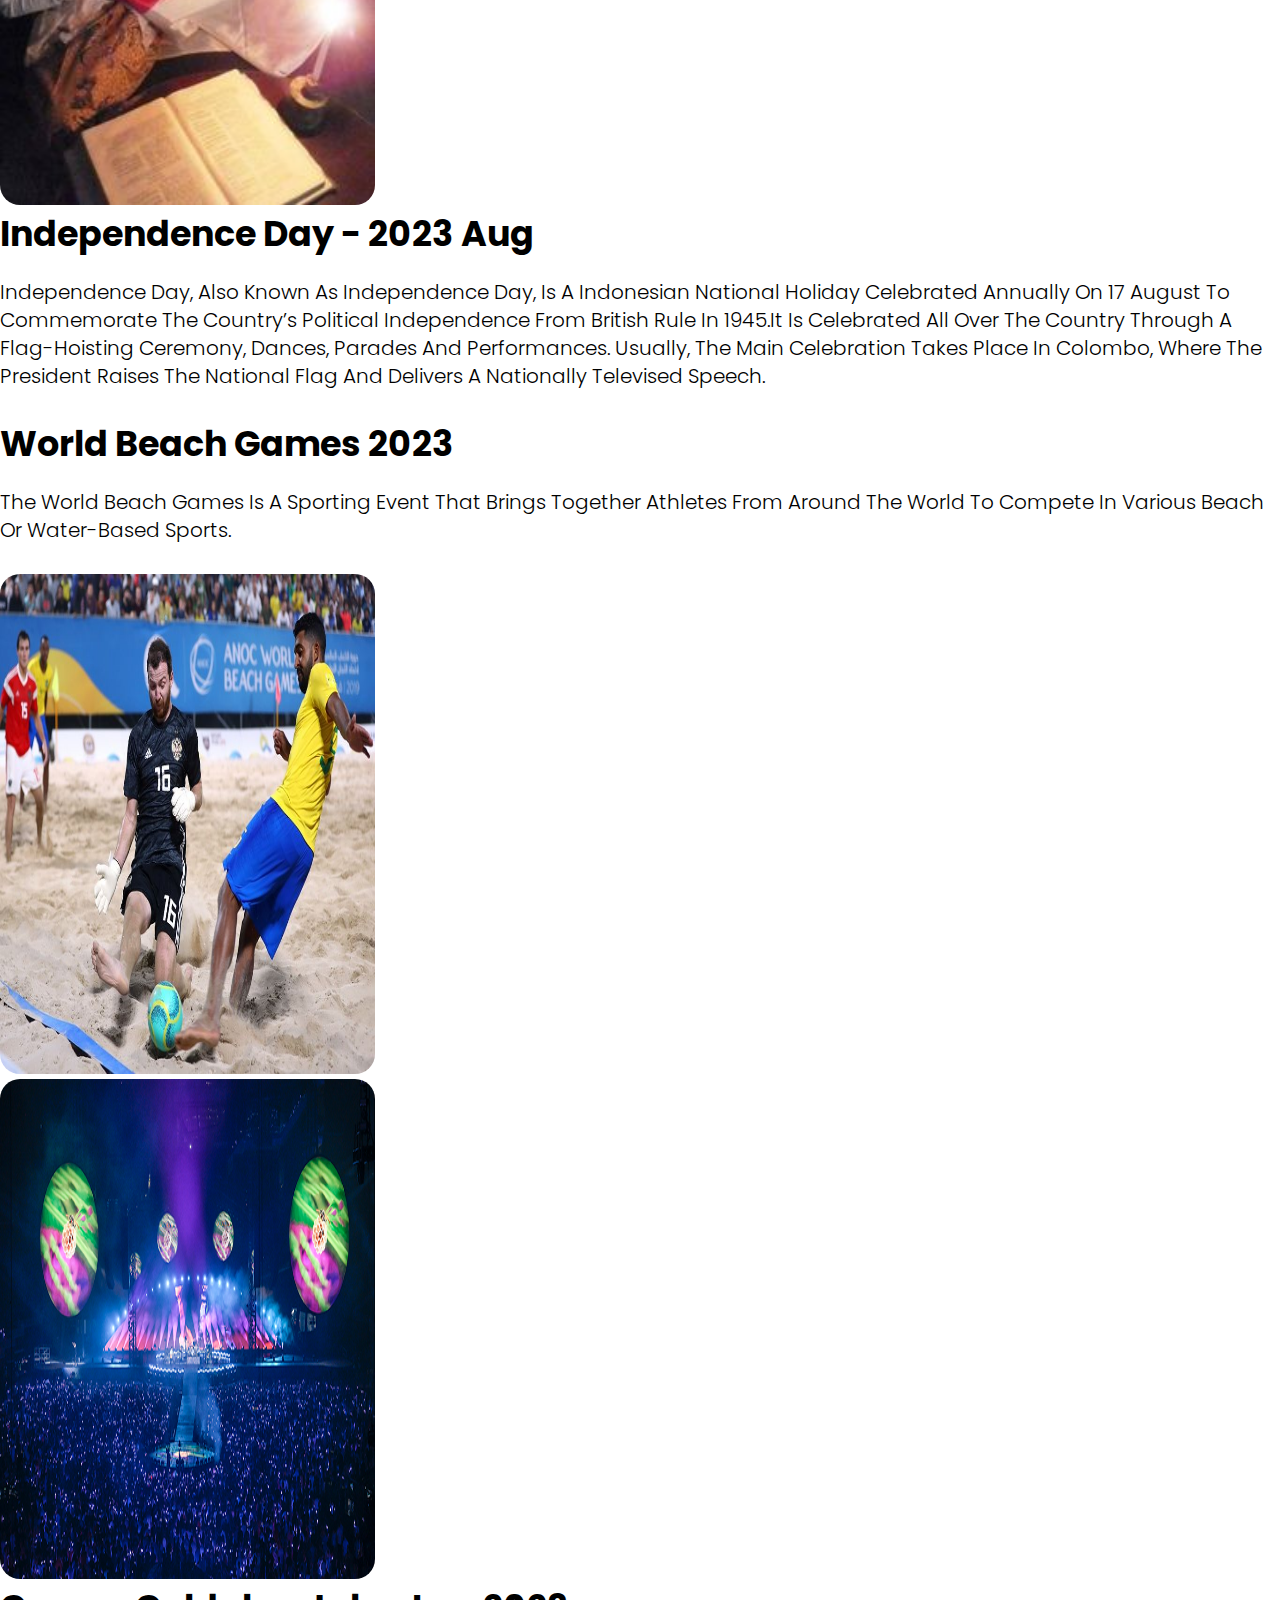
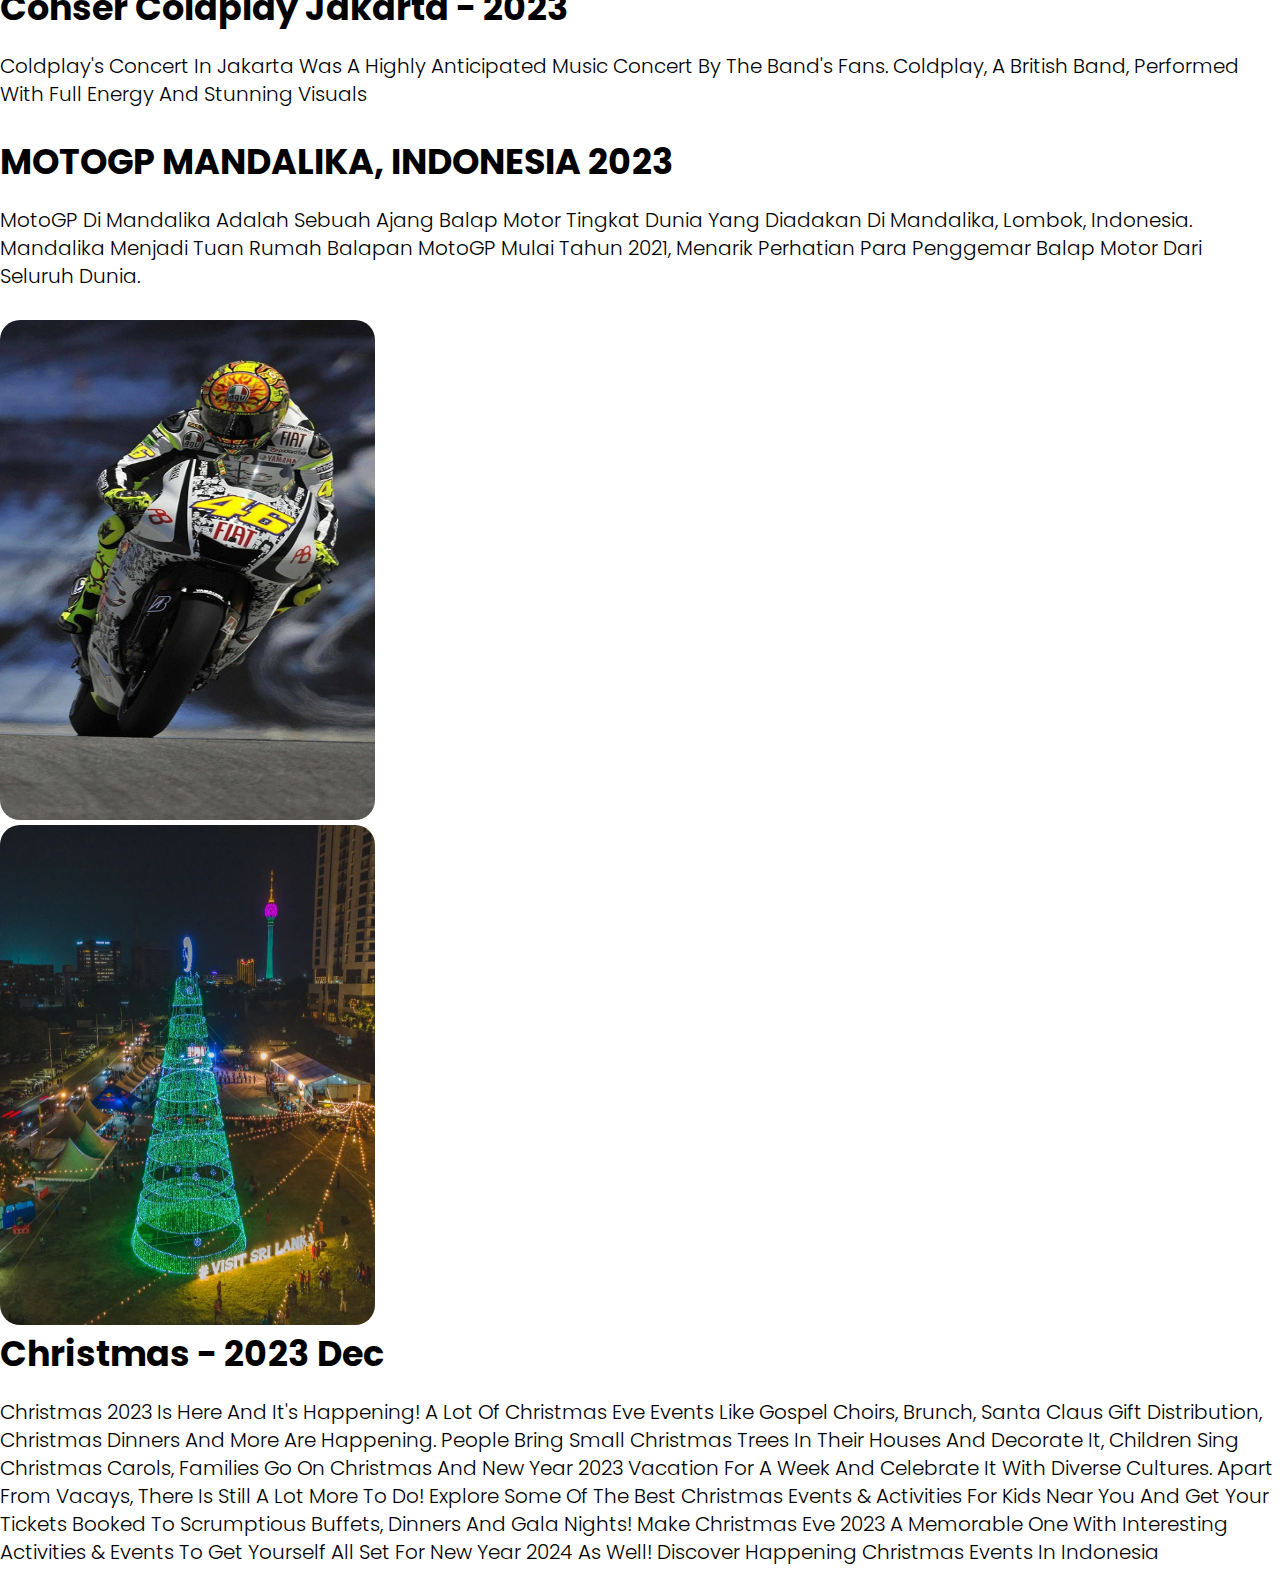
<file: events.html>
<!DOCTYPE html>
<html lang="en">
<head>
     <!-- Google tag (gtag.js) -->
  <script async src="https://www.googletagmanager.com/gtag/js?id=G-S79Y2FRX1H"></script>
  <script>
  window.dataLayer = window.dataLayer || [];
  function gtag(){dataLayer.push(arguments);}
  gtag('js', new Date());

  gtag('config', 'G-S79Y2FRX1H');
  </script>
    <meta charset="UTF-8">
    <meta http-equiv="X-UA-Compatible" content="IE=edge">
    <meta name="viewport" content="width=device-width, initial-scale=1.0">
     <!-- Meta Tags Start ------------------------------------------------------>
     <meta http-equiv='content-language' content='en-US'>
     <meta name="title" content="Events - Visit Indonesia">
     <meta name="description" content="Sri Lanka is an island nation located in the Indian Ocean, just off the southeastern coast of India.">
     <meta name="keywords" content="">
     <!-- Open Graph -->
     <meta property="og:type" content="website">
     <meta property="og:url" content="https://visitsrilanka.live/events.html">
     <meta property="og:title" content="Events - Visit Indonesia">
     <meta property="og:description" content="Sri Lanka is an island nation located in the Indian Ocean, just off the southeastern coast of India.">
     <meta property="og:image" content="/images/preview.webp">
     <!-- Twitter -->
     <meta property="twitter:card" content="summary_large_image">
     <meta property="twitter:url" content="https://visitsrilanka.live/events.html">
     <meta property="twitter:title" content="Events - Visit Indonesia">
     <meta property="twitter:description" content="Sri Lanka is an island nation located in the Indian Ocean, just off the southeastern coast of India.">
     <meta property="twitter:image" content="/images/preview.webp">
     <!-------------------------------------------------------- Meta Tags End -->
    <title>Events</title>
    
    <!-- tab logo -->
    <link rel="icon" type="image/x-icon" href="/images/tablogo.png">

      <!-- font awesome cdn link  -->
    <link rel="stylesheet" href="https://cdnjs.cloudflare.com/ajax/libs/font-awesome/5.15.4/css/all.min.css"> 
    
     <!-- bootstrap CSS file link -->
     <link href="https://cdn.jsdelivr.net/npm/bootstrap@5.3.0-alpha1/dist/css/bootstrap.min.css" rel="stylesheet" integrity="sha384-GLhlTQ8iRABdZLl6O3oVMWSktQOp6b7In1Zl3/Jr59b6EGGoI1aFkw7cmDA6j6gD" crossorigin="anonymous">

    <!-- custom css file link  -->
     <link rel="stylesheet" href="css/events.css">

</head>
<body>
    

  <div id="top"></div>
<!-- header section starts  -->

<header class="header">

    <a href="index.html" class="logo"> <i class="fas fa-hiking"></i> ExploreIndonesia </a>

    <nav class="navbar">
        <div id="nav-close" class="fas fa-times"></div>
        <a href="index.html">home</a>
        <a href="adventure.html">Adventure</a>
        <a href="map.html">map</a>
        <a href="blogs.html">blogs</a>
        <a href="events.html">Events</a>
        <a href="products.html">Products</a>
        <a href="about.html">about us</a>
        
    </nav>

    <div class="icons">
        <div id="menu-btn" class="fas fa-bars"></div>
        <!-- <a href="#" class="fas fa-shopping-cart"></a> -->
        <div id="search-btn" class="fas fa-search"></div>
    </div>

</header>

<!-- header section ends -->



<!-- search form start -->

<div class="search-form">

  <div id="close-search" class="fas fa-times"></div>

  <form action="">
      <input type="search" name="" placeholder="search here..." id="search-box">
      <label for="search-box" class="fas fa-search"></label>
  </form>
</div>
<!-- search form ends-->



<!-- ---------------------------banner -->
<div class="banner-area"></div>


  

<!-- ------------------event html start--------------------------------------------- -->



<div class="container text-center">
   

  <div class="row pt-5 pb-5 d-flex align-items-center justify-content-center" id="lampion">
    <div class="col col-lg-6 col-md-12">
      <h5>Borobudur Lampion - 2023 </h5>
      <p>Though not the highest mountain of Sri Lanka, the striking pyramid of Adam's Peak (7,360 ft) is certainly the most remarkable. A depression in the rocky summit resembles a huge footprint, which has been venerated as a sacred sigh from remote antiquity. This was identified by Buddhists as the Buddha's footprint, by Hindus as that of Shiva, and by Muslims as Adam's. Later the Portuguese attributed it to St. Thomas the Apostle.</p> 
    </div>

    <div class="col col-lg-6 col-md-12">
    
      <img src="images/lampion_waisak.jpg" alt="img-1">
    </div>
  </div>
   

  <div class="row pt-5 pb-5 d-flex align-items-center justify-content-center" id="merdeka">
    <div class="col col-lg-6 col-md-12">
        <img src="images/merdeka.jpg" alt="img-1">
    </div>
   <div class="col col-lg-6 col-md-12">
    <h5>Independence Day - 2023 Aug</h5>
    <p>Independence Day, also known as Independence Day, is a Indonesian national holiday celebrated annually on 17 August to commemorate the country’s political independence from British rule in 1945.It is celebrated all over the country through a flag-hoisting ceremony, dances, parades and performances. Usually, the main celebration takes place in Colombo, where the President raises the national flag and delivers a nationally televised speech.</p>    
    </div>
  </div>




   
  <div class="row pt-5 pb-5 d-flex align-items-center justify-content-center" id="world">
    <div class="col col-lg-6 col-md-12">
      <h5>World Beach Games 2023</h5>
      <p>The World Beach Games is a sporting event that brings together athletes from around the world to compete in various beach or water-based sports.</p>      
    </div>
   <div class="col col-lg-6 col-md-12">
    <img src="images/wordbeach.jpg" alt="img-1">
  </div>
  </div>




  <div class="row pt-5 pb-5 d-flex align-items-center justify-content-center" id="colplay">
    <div class="col col-lg-6 col-md-12">
      <img src="images/coldplay.jpg" alt="img-1">
    </div>

    <div class="col col-lg-6 col-md-12">
      <h5>Conser Coldplay Jakarta - 2023</h5>
      <p>Coldplay's concert in Jakarta was a highly anticipated music concert by the band's fans. Coldplay, a British band, performed with full energy and stunning visuals</p> 
      
    </div>
  </div>




  <div class="row pt-5 pb-5 d-flex align-items-center justify-content-center" id="moto">
    <div class="col col-lg-6 col-md-12">
      <h5>MOTOGP MANDALIKA, INDONESIA 2023</h5>
      <p>MotoGP di Mandalika adalah sebuah ajang balap motor tingkat dunia yang diadakan di Mandalika, Lombok, Indonesia. Mandalika menjadi tuan rumah balapan MotoGP mulai tahun 2021, menarik perhatian para penggemar balap motor dari seluruh dunia.</p>
    </div>
   <div class="col col-lg-6 col-md-12">
    <img src="images/moto.jpg" alt="img-1">
       
    </div>
  </div>



  <div class="row pt-5 pb-5 d-flex align-items-center justify-content-center" id="chrismas">
    <div class="col col-lg-6 col-md-12">
      <img src="images/christmas.webp" alt="img-1">
    </div>

    <div class="col col-lg-6 col-md-12">
      <h5>Christmas - 2023 Dec</h5>
      <p>Christmas 2023 is here and it's happening! A lot of christmas eve events like Gospel Choirs, Brunch, Santa Claus Gift Distribution, Christmas Dinners  and more are happening. People bring small Christmas Trees in their houses and decorate it, children sing christmas carols, families go on Christmas and New Year 2023 vacation for a week and celebrate it with diverse cultures. Apart from vacays, there is still a lot more to do! Explore some of the best Christmas events & activities for kids near you and get your tickets booked to scrumptious buffets, dinners and gala nights! Make Christmas Eve 2023 a memorable one with interesting activities & events to get yourself all set for New Year 2024 as well!

        Discover happening Christmas Events in Indonesia
        </p> 
      
    </div>
  </div>













</div>













































<a href="#top" class="to-top">
  <i class="fas fa-chevron-up"></i>
</a>

<!-- custom js file link  -->
<script src="js/allscript.js"></script>




</body>
</html>
</file>
<file: css/style.css>
@import url("https://fonts.googleapis.com/css2?family=Poppins:ital,wght@0,100;0,300;0,400;0,500;0,600;1,100;1,300&display=swap");
@import url("https://fonts.googleapis.com/css?family=Quicksand:400,500,700&subset=latin-ext");
@import url('https://fonts.googleapis.com/css2?family=Bebas+Neue&display=swap');

* {
  font-family: 'Poppins', sans-serif;
  margin: 0;
  padding: 0;
  -webkit-box-sizing: border-box;
          box-sizing: border-box;
  outline: none;
  border: none;
  text-decoration: none;
  text-transform: capitalize;
  -webkit-transition: .2s linear;
  transition: .2s linear;
}

html {
  font-size: 62.5%;
  overflow-x: hidden;
  scroll-behavior: smooth;
  scroll-padding-top: 5rem;
}

html::-webkit-scrollbar {
  width: 1rem;
}

html::-webkit-scrollbar-track {
  background: #fff;
}

html::-webkit-scrollbar-thumb {
  background: #10221b;
}

section {
  padding: 5rem 9%;
}

.hbtn {
  margin-top: 1rem;
  display: inline-block;
  border: 0.2rem solid #10221b;
 /* background: #10221b;
  color: #fff;*/ 
  border-radius: 20px;
  color: #10221b;
  cursor: pointer;
  background: none;
  font-size: 1.7rem;
  padding: 1rem 3rem;
  /* filter: blur(1px); */
  background: rgba(121, 161, 152, 0.447);
}

.hbtn:hover {
  background: #10221b;
  color: #fff;
}



.btn {
  margin-top: 1rem;
  display: inline-block;
  border: 0.2rem solid #10221b;
 /* background: #10221b;
  color: #fff;*/ 
  border-radius: 20px;
  color: #10221b;
  cursor: pointer;
  background: none;
  font-size: 1.7rem;
  padding: 1rem 3rem;
  /* filter: blur(1px); */
}

.btn:hover {
  background: #10221b;
  color: #fff;
}

.heading {
  text-align: center;
  margin-bottom: 2.5rem;
  font-size: 4rem;
  color: #10221b;
}

.header {
  position: fixed;
  top: 0;
  left: 0;
  right: 0;
  padding: 2rem 9%;
  z-index: 1000;
  display: -webkit-box;
  display: -ms-flexbox;
  display: flex;
  -webkit-box-align: center;
      -ms-flex-align: center;
          align-items: center;
}

.header.active {
  background: #fff;
  -webkit-box-shadow: 0 0.5rem 1rem rgba(0, 0, 0, 0.1);
          box-shadow: 0 0.5rem 1rem rgba(0, 0, 0, 0.1);
}

.header .logo {
  text-decoration: none;
  margin-right: auto;
  font-size: 2.5rem;
  color: #38ce92;
  font-weight: bolder;
}

.header .logo i {
  color: #219150;
}

.header .navbar a {
  text-decoration: none;
  margin-left: 2rem;
  font-size: 1.7rem;
  color: #FAB125;
}

.header .navbar a:hover {
  color: #219150;
}

.header .navbar #nav-close {
  font-size: 5rem;
  cursor: pointer;
  color: #10221b;
  display: none;
}

.header .icons a,
.header .icons div {
  font-size: 2.5rem;
  margin-left: 2rem;
  cursor: pointer;
  color: #10221b;
}

.header .icons a:hover,
.header .icons div:hover {
  color: #219150;
}

.header #menu-btn {
  display: none;
}

.search-form {
  position: fixed;
  top: 0;
  left: 0;
  height: 100%;
  width: 100%;
  background: rgba(0, 0, 0, 0.8);
  display: -webkit-box;
  display: -ms-flexbox;
  display: flex;
  -webkit-box-align: center;
      -ms-flex-align: center;
          align-items: center;
  -webkit-box-pack: center;
      -ms-flex-pack: center;
          justify-content: center;
  z-index: 10000;
  -webkit-transform: translateY(-110%);
          transform: translateY(-110%);
}

.search-form.active {
  -webkit-transform: translateY(0%);
          transform: translateY(0%);
}

.search-form #close-search {
  position: absolute;
  top: 1.5rem;
  right: 2.5rem;
  cursor: pointer;
  color: #fff;
  font-size: 6rem;
}

.search-form #close-search:hover {
  color: #219150;
}

.search-form form {
  width: 70rem;
  margin: 0 2rem;
  padding-bottom: 2rem;
  border-bottom: 0.2rem solid #fff;
  display: -webkit-box;
  display: -ms-flexbox;
  display: flex;
  -webkit-box-align: center;
      -ms-flex-align: center;
          align-items: center;
}

.search-form form input {
  width: 100%;
  font-size: 2rem;
  color: #fff;
  text-transform: none;
  background: none;
  padding-right: 2rem;
}

.search-form form input::-webkit-input-placeholder {
  color: #aaa;
}

.search-form form input:-ms-input-placeholder {
  color: #aaa;
}

.search-form form input::-ms-input-placeholder {
  color: #aaa;
}

.search-form form input::placeholder {
  color: #aaa;
}

.search-form form label {
  font-size: 3rem;
  cursor: pointer;
  color: #fff;
}

.search-form form label:hover {
  color: #219150;
}

.home {
  padding: 0;
}

.home .box {
  min-height: 100vh;
  display: -webkit-box;
  display: -ms-flexbox;
  display: flex;
  -webkit-box-align: center;
      -ms-flex-align: center;
          align-items: center;
  background-size: cover !important;
  background-position: center !important;
  -webkit-box-pack: end;
      -ms-flex-pack: end;
          justify-content: flex-end;
  padding: 2rem 9%;
}

.home .box.second {
  -webkit-box-pack: start;
      -ms-flex-pack: start;
          justify-content: flex-start;
}

.home .box .content {
  width: 50rem;
}

.home .box .content span {
  font-family: 'Bebas Neue', cursive;
  font-size: 60px;
  color: #10221b;
}

.home .box .content h3 {
  font-family: 'Bebas Neue', cursive;
  font-size: 10rem;
  /* color: #219150; */
  color: white;
  padding-top: .5rem;
  /* text-transform: uppercase; */
}

.home .box .content p {
  line-height: 2;
  color: #10221b;
  font-size: 1.5rem;
  padding: 1rem 0;
}

.swiper-button-next::after,
.swiper-button-prev::after {
  font-size: 3rem;
  color: #10221b;
}



























/*adventure homepage section starts*/
#adventure {
  background-color: #fff;
}
.category .box-container {
  display: -ms-grid;
  display: grid;
  -ms-grid-columns: (minmax(29rem, 1fr))[auto-fit];
      grid-template-columns: repeat(auto-fit, minmax(29rem, 1fr));
  gap: 1.5rem;
}

.category .box-container .box {
  text-align: center;
  padding: 1rem;
}

.category .box-container .box img {
  height: 20rem;
  width: 20rem;
  border-radius: 50%;
  margin-bottom: 1rem;
}

.category .box-container .box h3 {
  font-size: 2rem;
  color: #219150;
}

.category .box-container .box p {
  font-size: 1.5rem;
  color: #10221b;
  padding: 1rem 0;
  line-height: 2;
}
/*adventure homepage section ends*/


/*adventure mainpage section starts*/
.adventurepage {
  
  padding-top: 5%;
}


/*adventure mainpage section ends
section.information .text-information { 
  padding: 134px 0;
}

section.information h5 {
font-size: 42px;
font-weight: 700;
line-height: 48px;
color: var(--black);
}

section.information p {
font-size: 18px;
font-weight: 300;
line-height: 28px;
color: var(--gray-1); 
padding-top: 20px;
}
section.information .info-1 { 
padding: 183px e; 
}
*/

.adventureh1 {
  padding-top: 50px;
  color: #219150;
  font-weight: 700;
  font-size: 45px;
}

hr {
  width:20%;
  margin-left: auto;
  margin-right: auto; 
} 

.container {
  padding-top: 50px;
 
}

.container h5{
font-size: 35px;
font-weight: 700;
line-height: 48px;
color: var(--black);
}


.container p{
  font-size: 18px;
font-weight: 300;
line-height: 28px;
color: var(--gray-1); 
padding-top: 20px;
}
section.information .info-1 { 
padding: 183px e;
}

.post {
  padding-top: 100px;
}

.lpost {
  padding-bottom: 100px;
}









/* -------------------------------------home page map css start */


.map {
  background: #eee;
  display: -webkit-box;
  display: -ms-flexbox;
  display: flex;
  -webkit-box-align: center;
      -ms-flex-align: center;
          align-items: center;
  -ms-flex-wrap: wrap;
      flex-wrap: wrap;
  gap: 2rem;
  
}

.map .image {
  -webkit-box-flex: 1;
      -ms-flex: 1 1 42rem;
          flex: 1 1 42rem;
  padding-bottom: 5rem;
 
  /* padding-right: 5rem; */
}

.map .image img {
  border-radius: 10px;
}
.map .content {
  -webkit-box-flex: 1;
      -ms-flex: 1 1 42rem;
          flex: 1 1 42rem;
}

.map .content h3 {
  font-size: 3rem;
  color: #219150;
}

.map .content p {
  font-size: 1.5rem;
  color: #10221b;
  padding: 1rem 0;
  line-height: 2;
}
























.blogs {
  background-color: #eee;
}

.blogs .slide {
  text-align: center;
  padding: 2rem;
}

.blogs .slide img {
  height: 25rem;
  width: 100%;
  -o-object-fit: cover;
     object-fit: cover;
  border-radius: .5rem;
}

.blogs .slide .icons {
  background: #10221b;
  border-radius: .5rem;
  padding: 1rem;
  position: relative;
  top: -2rem;
  display: inline-block;
}

.blogs .slide .icons a {
  font-size: 1.4rem;
  color: #fff;
  margin: 0 1rem;
}

.blogs .slide .icons a:hover {
  color: #219150;
}

.blogs .slide .icons a i {
  padding-right: .5rem;
  color: #219150;
}

.blogs .slide h3 {
  font-size: 2rem;
  color: #10221b;
}

.blogs .slide p {
  font-size: 1.4rem;
  padding: 1rem 0;
  line-height: 2;
  color: #10221b;
}


















/* Event homepage css start*/

.title {
  font-family: "Open Sans", sans-serif;
  font-weight: 500;
  font-size: 25px;
  padding-bottom: 10px;
}

.event {
  background: white;
  /* height: 100vh; */
  font-family: "Open Sans", sans-serif;
  padding-bottom: 50px;
}

.eventrow {
  max-width: 1920px;
  margin: 50px 0 0 0;
  display: flex;
  flex-wrap: wrap;
}

.card {
  float: left;
  padding: 0 1.7rem 5.7rem 1.7rem;
  width: 25%;
}
.card .menu-content {
  margin: 0;
  padding: 0;
  list-style-type: none;
}
.card .menu-content::before, .card .menu-content::after {
  content: "";
  display: table;
}
.card .menu-content::after {
  clear: both;
}
.card .menu-content li {
  display: inline-block;
}
.card .menu-content a {
  color: #fff;
}
.card .menu-content span {
  position: absolute;
  left: 50%;
  top: 0;
  font-size: 10px;
  font-weight: 700;
  font-family: "Open Sans";
  transform: translate(-50%, 0);
}
.card .wrapper {
  background-color: #fff;
  min-height: 480px;
  position: relative;
  overflow: hidden;
  box-shadow: 0 19px 38px rgba(0, 0, 0, 0.3), 0 15px 12px rgba(0, 0, 0, 0.2);
}
.card .wrapper:hover .data {
  transform: translateY(0);
}
.card .data {
  position: absolute;
  bottom: 0;
  width: 100%;
  transform: translateY(calc(70px + 1em));
  transition: transform 0.3s;
}
.card .data .Econtent {
  padding: 1em;
  position: relative;
  z-index: 1;
  transform: translateY(14px);
}
.card .author {
  font-size: 12px;
}
.card .title {
  margin-top: 10px;
}
.card .text1 {
  height: 70px;
  margin: 0;
  font-size: 13px;
}
.card input[type=checkbox] {
  display: none;
}
.card input[type=checkbox]:checked + .menu-content {
  transform: translateY(-60px);
}





/*Box */












.example-2 .wrapper {
  background: url(/images/sripada.jpg) center/cover no-repeat;
}

.example-2 .wrapper:hover .menu-content span {
  transform: translate(-50%, -10px);
  opacity: 1;
}
.example-2 .head {
  color: #fff;
  padding: 1em;
}
.example-2 .head::before, .example-2 .head::after {
  content: "";
  display: table;
}
.example-2 .head::after {
  clear: both;
}
.example-2 .head .date {
  float: left;
  font-size: 12px;
}
.example-2 .menu-content {
  float: right;
}
.example-2 .menu-content li {
  margin: 0 5px;
  position: relative;
}
.example-2 .menu-content span {
  transition: all 0.3s;
  opacity: 0;
}
.example-2 .data {
  color: #fff;
  transform: translateY(calc(70px + 4em));
}
.example-2 .title a {
  color: #fff;
}
.example-2 .Ebutton {
  display: block;
  width: 100px;
  margin: 2em auto 1em;
  text-align: center;
  font-size: 12px;
  color: #fff;
  line-height: 1;
  position: relative;
  font-weight: 700;
}
.example-2 .Ebutton::after {
  content: "→";
  opacity: 0;
  position: absolute;
  right: 0;
  top: 50%;
  transform: translate(0, -50%);
  transition: all 0.3s;
}
.example-2 .Ebutton:hover::after {
  transform: translate(5px, -50%);
  opacity: 1;
}


.heading1 {
  text-align: center;
  font-weight: 500; 
  font-size: 40px;
  padding-top: 20px;

}

/* .example-2 .wrapper .rd {
  background: url(/images/perahera.jpg) center/cover no-repeat;
  z-index: 5;
} */

/* Event homepage css end */










/* Products home page section css start  */
.products {
  position: relative;
  overflow-x: hidden !important;
  background-color: #eee;
}

.products body {
  font-family: "Quicksand", sans-serif;
}

.products a, a:hover {
  text-decoration: none;
}

.picon {
  display: inline-block;
  width: 1em;
  height: 1em;
  stroke-width: 0;
  stroke: currentColor;
  fill: currentColor;
}

.item-bg {
  width: 300px;
  height: 500px;
  position: absolute;
  top: 30px;
  background: white;
  border-radius: 10px;
  box-shadow: 0 6px 26px 6px rgba(0, 0, 0, 0.25);
  opacity: 0;
  transition: all 0.3s;
  left: -30px;
}
.item-bg.active {
  left: 0;
  top: 0;
  opacity: 1;
}

.news-slider {
  z-index: 2;
  max-width: 1300px;
  margin-left: auto;
  margin-right: auto;
  margin-top: 60px;
}

.heading1 {
  text-align: center;
  font-weight: 500; 
  font-size: 40px;
  padding-top: 20px;

}

.news-slider__wrp {
  display: flex;
  align-items: flex-start;
  position: relative;
  z-index: 2;
}
.news-slider__item {
  width: 400px;
  flex-shrink: 0;
}


.news-slider__item.swiper-slide {
  opacity: 0;
  pointer-events: none;
  transition: all 0.3s;
}
.news-slider__item.swiper-slide-active, .news-slider__item.swiper-slide-prev, .news-slider__item.swiper-slide-next {
  opacity: 1;
  pointer-events: auto;
}
.news-slider__ctr {
  position: relative;
  z-index: 12;
}
.news-slider__arrow {
  background: #fff;
  border: none;
  display: inline-flex;
  width: 50px;
  height: 50px;
  justify-content: center;
  align-items: center;
  box-shadow: 0 6px 26px 6px rgba(0, 0, 0, 0.25);
  border-radius: 50%;
  position: absolute;
  top: 50%;
  z-index: 12;
  cursor: pointer;
  outline: none !important;
}
.news-slider__arrow:focus {
  outline: none !important;
}
.news-slider__arrow .icon-font {
  display: inline-flex;
}
.news-slider__arrow.news-slider-prev {
  left: 15px;
  transform: translateY(-50%);
}
.news-slider__arrow.news-slider-next {
  right: 15px;
  transform: translateY(-50%);
}
.news-slider__pagination {
  text-align: center;
  margin-top: 50px;
}
.news-slider__pagination .swiper-pagination-bullet {
  width: 13px;
  height: 10px;
  display: inline-block;
  background: rgb(39, 39, 39);
  opacity: 0.2;
  margin: 0 5px;
  border-radius: 20px;
  transition: opacity 0.5s, background-color 0.5s, width 0.5s;
  transition-delay: 0.5s, 0.5s, 0s;
}
.news-slider__pagination .swiper-pagination-bullet-active {
  opacity: 1;
  background: #1a1919;
  width: 100px;
  transition-delay: 0s;
}

.news__item {
  padding: 40px;
  color: black;
  border-radius: 10px;
  display: block;
  transition: all 0.3s;
}

.news__item.active {
  color: #222222;
}
.news__item.active .news-date, .news__item.active .news__title, .news__item.active .news__txt {
  opacity: 1;
}
.news__item.active .news__img {
  box-shadow: none;
}

.news-date {
  padding-bottom: 20px;
  margin-bottom: 20px;
  border-bottom: 2px solid;
  display: inline-block;
  opacity: 0.7;
  transition: opacity 0.3s;
}

.news-date__title {
  display: block;
  font-size: 32px;
  margin-bottom: 10px;
  font-weight: 500;
}

.news-date__txt {
  font-size: 16px;
}
.news__title {
  font-size: 25px;
  font-weight: 600;
  opacity: 0.7;
  margin-top: 10px;
  margin-bottom: 15px;
  transition: opacity 0.3s;
  text-align: center;
}

.news__txt {
  margin: 10px 0;
  line-height: 1.6em;
  font-size: 15px;
  opacity: 0.7;
  transition: opacity 0.3s;
}
.news__img {
  border-radius: 10px;
  box-shadow: 0 6px 26px 6px rgba(0, 0, 0, 0.25);
  height: 200px;
  margin-top: 30px;
  width: 100%;
  transition: all 0.3s;
  transform-origin: 0% 0%;
}

.news__img img {
  max-width: 100%;
  border-radius: 10px;
  height: 100%;
  width: 100%;
}

/* 
a .news__item:hover {
  background-color: red;
} */
/* product homepage section ends */























































.reviews .slide .text {
  padding: 2rem;
  font-size: 1.5rem;
  font-style: italic;
  background: #eee;
  border-radius: .5rem;
  color: #10221b;
  line-height: 2;
  position: relative;
  z-index: 0;
  margin-bottom: 3rem;
}

.reviews .slide .text::before {
  content: '';
  position: absolute;
  bottom: -1.5rem;
  left: .7rem;
  height: 3rem;
  width: 3rem;
  background: #eee;
  -webkit-transform: rotate(45deg);
          transform: rotate(45deg);
}

.reviews .slide .user {
  display: -webkit-box;
  display: -ms-flexbox;
  display: flex;
  -webkit-box-align: center;
      -ms-flex-align: center;
          align-items: center;
  gap: 1rem;
}

.reviews .slide .user img {
  height: 7rem;
  width: 7rem;
  border-radius: 50%;
}

.reviews .slide .user h3 {
  font-size: 2rem;
  color: #10221b;
}

.reviews .slide .user span {
  color: #219150;
  font-size: 1.5rem;
}
























.newsletter {
  background: #eee;
}

.newsletter .content {
  max-width: 70rem;
  margin: 1rem auto;
  text-align: center;
}

.newsletter .content p {
  font-size: 1.5rem;
  line-height: 2;
  color: #10221b;
}

.newsletter .content form {
  margin-top: 2rem;
  background: #fff;
  border-radius: 5rem;
  border: 0.2rem solid #10221b;
  padding: .7rem;
  display: -webkit-box;
  display: -ms-flexbox;
  display: flex;
}

.newsletter .content form .email {
  width: 100%;
  background: none;
  text-transform: none;
  font-size: 1.6rem;
  color: #10221b;
  padding: 0 1.3rem;
}

.newsletter .content form .btn {
  margin-top: 0;
  border-radius: 5rem;
  background: #10221b;
  color: #fff;
}

.newsletter .content form .btn:hover {
  background: none;
  color: #10221b;
}

.clients .silde {
  text-align: center;
}

.clients .silde img {
  height: 12rem;
}



















.footer {
  background: -webkit-gradient(linear, left top, left bottom, from(rgba(0, 0, 0, 0.5)), to(rgba(0, 0, 0, 0.5))), url(../images/city.webp) no-repeat;
  background: linear-gradient(rgba(0, 0, 0, 0.5), rgba(0, 0, 0, 0.5)), url(../images/city.webp) no-repeat;
  background-size: cover;
  background-position: center;
  background-attachment: fixed;
}

.footer .box-container {
  display: -ms-grid;
  display: grid;
  -ms-grid-columns: (minmax(25rem, 1fr))[auto-fit];
      grid-template-columns: repeat(auto-fit, minmax(25rem, 1fr));
  gap: 1.5rem;
  
}

.footer .box-container .box h3 {
  font-size: 2rem;
  padding: 1.5rem 0;
  color: #fff;
  
}

.footer .box-container .box a {
  display: block;
  font-size: 1.4rem;
  color: #fff;
  padding: 1rem 0;
  text-decoration: none;
}

.footer .box-container .box a i {
  color: #219150;
  padding-right: .5rem;
}

.footer .box-container .box a:hover {
  color: #219150;
}

.footer .box-container .box a:hover i {
  padding-right: 2rem;
}

.footer .credit {
  text-align: center;
  margin-top: 2.5rem;
  padding: 1rem;
  padding-top: 2.5rem;
  font-size: 2rem;
  color: #fff;
}

.footer .credit span {
  color: #219150;
}




















/* Scroll to top */

.to-top {
  background: rgb(22, 21, 25);
  position: fixed;
  bottom: 16px;
  right:32px;
  width:50px;
  height:50px;
  border-radius: 50%;
  display: flex;
  align-items: center;
  justify-content: center;
  font-size:32px;
  /* color:#1f1f1f; */
  color: #fff;
  text-decoration: none;
  opacity:0;
  pointer-events: none;
  transition: all .4s;
  z-index: 10;
}

.to-top.active {
  bottom:32px;
  pointer-events: auto;
  opacity:1;
}

















@media (max-width: 1200px) {
  .header {
    padding: 2rem;
  }
  section {
    padding: 3rem 2rem;
  }
}

@media (max-width: 991px) {
  html {
    font-size: 55%;
    scroll-padding-top: 7rem;
  }
  .home .box {
    padding: 2rem;
    -webkit-box-pack: center;
        -ms-flex-pack: center;
            justify-content: center;
    background-position: right !important;
  }
  .home .box.second {
    -webkit-box-pack: center;
        -ms-flex-pack: center;
            justify-content: center;
    background-position: left !important;
  }
  .home .box .content {
    text-align: center;
  }
  .home .box .content span {
    font-size: 6rem;
  }
  .home .box .content h3 {
    font-size: 7rem;
  }
}

/* product home page section media query starts*/

@media screen and (max-width: 1300px) {
  .news-slider {
    max-width: 1000px;
  }
}

@media screen and (max-width: 992px) {
  .news-slider__item {
    width: 340px;
  }
  .news__item {
    padding: 30px;
  }
}

@media screen and (max-width: 576px) {
  .news-slider {
    margin-top: 45px;
  }
  .news-slider__pagination .swiper-pagination-bullet-active {
    width: 70px;
  }
  .news__item {
    padding: 20px;
  }
  .news-date {
    margin-bottom: 10px;
    display: inline-flex;
    align-items: center;
    padding-bottom: 0;
  }
  .news-date__title {
    margin-right: 10px;
  }
  .news__title {
    font-size: 22px;
    margin-bottom: 10px;
  }
  .news__img {
    height: 180px;
    margin-top: 20px;
  }
}

/* @media screen and (min-width: 800px) { */
  .news__item:hover {
    color: #222222;
    transition-delay: 0.1s;
  }
  .news__item:hover .news-date, .news__item:hover .news__title, .news__item:hover .news__txt {
    opacity: 1;
    transition-delay: 0.1s;
  }
  .news__item:hover .news__img {
    box-shadow: none;
  }
/* } */



/* product home page section media query ends */




@media (max-width: 560px) {
  .map .image img{
    width: 100%;
    /* justify-content: space-around; */
    /* padding-right: 4rem; */
  }
  
.adventurepage .container img {
  
  width: 100vw;
} 


}

@media (max-width: 792px) {
  .map .center {
    display: block;
    margin-left: auto;
    margin-right: auto;
    width: 50%;
  }
  .map .content h3{
    text-align: center;
  }
  .map .content {
    text-align: center;
    margin-top: -20px;
  }
  .map .content p{
    text-align: justify;
  }
  .to-top {
    font-size:20px;
    width:40px;
    height:40px;
  }  
 
}



















@media (max-width: 768px) {
  .header #menu-btn {
    display: inline-block;
  }
  .header .navbar {
    position: fixed;
    top: 0;
    left: -110%;
    background: #fff;
    z-index: 10000;
    width: 35rem;
    height: 100%;
    display: -webkit-box;
    display: -ms-flexbox;
    display: flex;
    -webkit-box-orient: vertical;
    -webkit-box-direction: normal;
        -ms-flex-flow: column;
            flex-flow: column;
    -webkit-box-align: center;
        -ms-flex-align: center;
            align-items: center;
    -webkit-box-pack: center;
        -ms-flex-pack: center;
            justify-content: center;
  }
  .header .navbar.active {
    left: 0;
    -webkit-box-shadow: 0 0 0 100vw rgba(0, 0, 0, 0.8);
            box-shadow: 0 0 0 100vw rgba(0, 0, 0, 0.8);
  }
  .header .navbar a {
    margin: 1rem 0;
    font-size: 3rem;
  }
  .header .navbar #nav-close {
    display: block;
    position: absolute;
    top: 1rem;
    right: 2rem;
  }
  .swiper-button-next::after,
  .swiper-button-prev::after {
    display: none;
  }
}

@media (max-width: 450px) {
  html {
    font-size: 50%;
  }
  .heading {
    font-size: 3rem;
  }
}

@media screen and (max-width: 992px) {
  .card {
    width: 400px;
    margin: auto;
  }
  .card .data .Econtent {
    transform: translateY(19px);
    }
}


@media screen and (max-width: 600px) {
  .card {
    width: 400px;
    margin: auto;
  }
  .card .data .Econtent {
  transform: translateY(19px);
  }
}



/*# sourceMappingURL=style.css.map */
</file>
<file: css/blog.css>
@import url("https://fonts.googleapis.com/css2?family=Poppins:ital,wght@0,100;0,300;0,400;0,500;0,600;1,100;1,300&display=swap");
@import url("https://fonts.googleapis.com/css2?family=Baloo+2&display=swap");
* {
    font-family: 'Poppins', sans-serif;
    margin: 0;
    padding: 0;
    -webkit-box-sizing: border-box;
            box-sizing: border-box;
    outline: none;
    border: none;
    text-decoration: none;
    text-transform: capitalize;
    -webkit-transition: .2s linear;
    transition: .2s linear;
    text-rendering: optimizeLegibility;
    font-weight: initial;
}
  
html {
    font-size: 62.5%;
    overflow-x: hidden;
    scroll-behavior: smooth;
    scroll-padding-top: 5rem;
}
  
html::-webkit-scrollbar {
    width: 1rem;
}
  
html::-webkit-scrollbar-track {
    background: #fff;
  }
  
html::-webkit-scrollbar-thumb {
    background: #10221b;
  }
  
section {
    padding: 5rem 9%;
  }


.btn {
    margin-top: 1rem;
    display: inline-block;
    border: 0.2rem solid #10221b;
   
  
    color: #10221b;
    cursor: pointer;
    background: none;
    font-size: 1.7rem;
    padding: 1rem 3rem;
}
  
.btn:hover {
    background: #10221b;
    color: #fff;
}
  
.heading {
    text-align: center;
    margin-bottom: 2.5rem;
    font-size: 4rem;
    color: #10221b;
}
  
.header {
    position: fixed;
    top: 0;
    left: 0;
    right: 0;
    padding: 2rem 9%;
    z-index: 1000;
    display: -webkit-box;
    display: -ms-flexbox;
    display: flex;
    -webkit-box-align: center;
        -ms-flex-align: center;
            align-items: center;
}
  
.header.active {
    background: #fff;
    -webkit-box-shadow: 0 0.5rem 1rem rgba(0, 0, 0, 0.1);
            box-shadow: 0 0.5rem 1rem rgba(0, 0, 0, 0.1);
}
  
.header .logo {
    text-decoration: none;
    margin-right: auto;
    font-size: 2.5rem;
    color: #38ce92;
    font-weight: bolder;
}
  
.header .logo i {
    color: #219150;
}
  
.header .navbar a {
    text-decoration: none;
    margin-left: 2rem;
    font-size: 1.7rem;
    color: #FAB125;
}
  
.header .navbar a:hover {
    color: #219150;
}
  
.header .navbar #nav-close {
    font-size: 5rem;
    cursor: pointer;
    color: #10221b;
    display: none;
}
  
.header .icons a,
.header .icons div {
    font-size: 2.5rem;
    margin-left: 2rem;
    cursor: pointer;
    color: #10221b;
}
  
.header .icons a:hover,
.header .icons div:hover {
    color: #219150;
}
  
.header #menu-btn {
    display: none;
}
  
.search-form {
    position: fixed;
    top: 0;
    left: 0;
    height: 100%;
    width: 100%;
    background: rgba(0, 0, 0, 0.8);
    display: -webkit-box;
    display: -ms-flexbox;
    display: flex;
    -webkit-box-align: center;
        -ms-flex-align: center;
            align-items: center;
    -webkit-box-pack: center;
        -ms-flex-pack: center;
            justify-content: center;
    z-index: 10000;
    -webkit-transform: translateY(-110%);
            transform: translateY(-110%);
}
  
.search-form.active {
    -webkit-transform: translateY(0%);
            transform: translateY(0%);
}
  
.search-form #close-search {
    position: absolute;
    top: 1.5rem;
    right: 2.5rem;
    cursor: pointer;
    color: #fff;
    font-size: 6rem;
}
  
.search-form #close-search:hover {
    color: #219150;
}
  
.search-form form {
    width: 70rem;
    margin: 0 2rem;
    padding-bottom: 2rem;
    border-bottom: 0.2rem solid #fff;
    display: -webkit-box;
    display: -ms-flexbox;
    display: flex;
    -webkit-box-align: center;
        -ms-flex-align: center;
            align-items: center;
}
  
.search-form form input {
    width: 100%;
    font-size: 2rem;
    color: #fff;
    text-transform: none;
    background: none;
    padding-right: 2rem;
}
  
.search-form form input::-webkit-input-placeholder {
    color: #aaa;
}
  
.search-form form input:-ms-input-placeholder {
    color: #aaa;
}
  
.search-form form input::-ms-input-placeholder {
    color: #aaa;
}
  
.search-form form input::placeholder {
    color: #aaa;
}
  
.search-form form label {
    font-size: 3rem;
    cursor: pointer;
    color: #fff;
}
  
.search-form form label:hover {
    color: #219150;
}
  

/* ----------------------------------------------------------------    header css ends ---------     */


/* ---------------------banner css */

.banner-area {
    height: 60vh;
    width: 100%;
    background: linear-gradient( #1c1a2521, #000000ab),url(../images/blogbanner.jpg) no-repeat;
    /* background-color: #eee; */
    background-attachment: fixed;
    background-position: center center;
    background-size: cover; 
}

/* ---------------------banner css ends ---------------------*/





/* --------------------------blog css start---------------------------- */

.light {
    background: #f3f5f7;
    font-size: 15px;
  }
  
  a, a:hover {
    text-decoration: none;
    transition: color 0.3s ease-in-out;
  }
  
  #pageHeaderTitle {
    margin: 2rem 0;
    text-transform: uppercase;
    text-align: center;
    font-size: 2.5rem;
  }
  
  /* Cards */
  .postcard {
    flex-wrap: wrap;
    display: flex;
    box-shadow: 0 4px 21px -12px rgba(0, 0, 0, 0.66);
    border-radius: 10px;
    margin: 0 0 2rem 0;
    overflow: hidden;
    position: relative;
    color: #ffffff;
  }
  /* .postcard.dark {
    background-color: #18151f;
  } */
  .postcard.light {
    background-color: #e1e5ea;
  }
  .postcard .t-dark {
    color: #18151f;
  }
  .postcard a {
    color: inherit;
  }
  .postcard h1, .postcard .h1 {
    margin-bottom: 0.5rem;
    font-weight: 500;
    line-height: 1.2;
  }
  .postcard .small {
    font-size: 80%;
  }
  .postcard .postcard__title {
    font-size: 1.75rem;
  }
  .postcard .postcard__img {
    max-height: 180px;
    width: 100%;
    object-fit: cover;
    position: relative;
  }
  .postcard .postcard__img_link {
    display: contents;
  }
  .postcard .postcard__bar {
    width: 50px;
    height: 10px;
    margin: 10px 0;
    border-radius: 5px;
    background-color: #424242;
    transition: width 0.2s ease;
  }
  .postcard .postcard__text {
    padding: 1.5rem;
    position: relative;
    display: flex;
    flex-direction: column;
  }
  .postcard .postcard__preview-txt {
    overflow: hidden;
    text-overflow: ellipsis;
    text-align: justify;
    height: 100%;
  }
  .postcard .postcard__tagbox {
    display: flex;
    flex-flow: row wrap;
    font-size: 14px;
    margin: 20px 0 0 0;
    padding: 0;
    justify-content: center;
  }
  .postcard .postcard__tagbox .tag__item {
    display: inline-block;
    background: rgba(83, 83, 83, 0.4);
    border-radius: 3px;
    padding: 2.5px 10px;
    margin: 0 5px 5px 0;
    cursor: default;
    user-select: none;
    transition: background-color 0.3s;
  }
  .postcard .postcard__tagbox .tag__item:hover {
    background: rgba(83, 83, 83, 0.8);
  }
  .postcard:before {
    content: "";
    position: absolute;
    top: 0;
    right: 0;
    bottom: 0;
    left: 0;
    background-image: linear-gradient(-70deg, #424242, transparent 50%);
    opacity: 1;
    border-radius: 10px;
  }
  .postcard:hover .postcard__bar {
    width: 100px;
  }
  
  @media screen and (min-width: 769px) {
    .postcard {
      flex-wrap: inherit;
    }
    .postcard .postcard__title {
      font-size: 2rem;
    }
    .postcard .postcard__tagbox {
      justify-content: start;
    }
    .postcard .postcard__img {
      max-width: 300px;
      max-height: 100%;
      transition: transform 0.3s ease;
    }
    .postcard .postcard__text {
      padding: 3rem;
      width: 100%;
    }
    .postcard .media.postcard__text:before {
      content: "";
      position: absolute;
      display: block;
      background: #18151f;
      top: -20%;
      height: 130%;
      width: 55px;
    }
    .postcard:hover .postcard__img {
      transform: scale(1.1);
    }
    .postcard:nth-child(2n+1) {
      flex-direction: row;
    }
    .postcard:nth-child(2n+0) {
      flex-direction: row-reverse;
    }
    .postcard:nth-child(2n+1) .postcard__text::before {
      left: -12px !important;
      transform: rotate(4deg);
    }
    .postcard:nth-child(2n+0) .postcard__text::before {
      right: -12px !important;
      transform: rotate(-4deg);
    }
  }
  @media screen and (min-width: 1024px) {
    .postcard__text {
      padding: 2rem 3.5rem;
    }
  
    .postcard__text:before {
      content: "";
      position: absolute;
      display: block;
      top: -20%;
      height: 130%;
      width: 45px;
    }
  
    /* .postcard.dark .postcard__text:before {
      background: #18151f;
    } */
  
    .postcard.light .postcard__text:before {
      background: #e1e5ea;
    }
  }
  /* COLORS */
  .postcard .postcard__tagbox .green.play:hover {
    background: #79dd09;
    color: black;
  }
  
  .green .postcard__title:hover {
    color: #79dd09;
  }
  
  .green .postcard__bar {
    background-color: #79dd09;
  }
  
  .green::before {
    background-image: linear-gradient(-30deg, rgba(121, 221, 9, 0.1), transparent 50%);
  }
  
  .green:nth-child(2n)::before {
    background-image: linear-gradient(30deg, rgba(121, 221, 9, 0.1), transparent 50%);
  }
  
  .postcard .postcard__tagbox .blue.play:hover {
    background: #0076bd;
  }
  
  .blue .postcard__title:hover {
    color: #0076bd;
  }
  
  .blue .postcard__bar {
    background-color: #0076bd;
  }
  
  .blue::before {
    background-image: linear-gradient(-30deg, rgba(0, 118, 189, 0.1), transparent 50%);
  }
  
  .blue:nth-child(2n)::before {
    background-image: linear-gradient(30deg, rgba(0, 118, 189, 0.1), transparent 50%);
  }
  
  .postcard .postcard__tagbox .red.play:hover {
    background: #bd150b;
  }
  
  .red .postcard__title:hover {
    color: #bd150b;
  }
  
  .red .postcard__bar {
    background-color: #bd150b;
  }
  
  .red::before {
    background-image: linear-gradient(-30deg, rgba(189, 21, 11, 0.1), transparent 50%);
  }
  
  .red:nth-child(2n)::before {
    background-image: linear-gradient(30deg, rgba(189, 21, 11, 0.1), transparent 50%);
  }
  
  .postcard .postcard__tagbox .yellow.play:hover {
    background: #bdbb49;
    color: black;
  }
  
  .yellow .postcard__title:hover {
    color: #bdbb49;
  }
  
  .yellow .postcard__bar {
    background-color: #bdbb49;
  }
  
  .yellow::before {
    background-image: linear-gradient(-30deg, rgba(189, 187, 73, 0.1), transparent 50%);
  }
  
  .yellow:nth-child(2n)::before {
    background-image: linear-gradient(30deg, rgba(189, 187, 73, 0.1), transparent 50%);
  }
  
  @media screen and (min-width: 769px) {
    .green::before {
      background-image: linear-gradient(-80deg, rgba(121, 221, 9, 0.1), transparent 50%);
    }
  
    .green:nth-child(2n)::before {
      background-image: linear-gradient(80deg, rgba(121, 221, 9, 0.1), transparent 50%);
    }
  
    .blue::before {
      background-image: linear-gradient(-80deg, rgba(0, 118, 189, 0.1), transparent 50%);
    }
  
    .blue:nth-child(2n)::before {
      background-image: linear-gradient(80deg, rgba(0, 118, 189, 0.1), transparent 50%);
    }
  
    .red::before {
      background-image: linear-gradient(-80deg, rgba(189, 21, 11, 0.1), transparent 50%);
    }
  
    .red:nth-child(2n)::before {
      background-image: linear-gradient(80deg, rgba(189, 21, 11, 0.1), transparent 50%);
    }
  
    .yellow::before {
      background-image: linear-gradient(-80deg, rgba(189, 187, 73, 0.1), transparent 50%);
    }
  
    .yellow:nth-child(2n)::before {
      background-image: linear-gradient(80deg, rgba(189, 187, 73, 0.1), transparent 50%);
    }
  }
























































































































/* ------------------scroller to top css------------------------------------ */


.to-top {
    background: rgb(22, 21, 25);
    position: fixed;
    bottom: 16px;
    right:32px;
    width:50px;
    height:50px;
    border-radius: 50%;
    display: flex;
    align-items: center;
    justify-content: center;
    font-size:32px;
    /* color:#1f1f1f; */
    color: #fff;
    text-decoration: none;
    opacity:0;
    pointer-events: none;
    transition: all .4s;
    cursor: pointer;
  }
  
  .to-top.active {
    bottom:32px;
    pointer-events: auto;
    opacity:1;
  }
  

























  

@media (max-width: 1200px) {
    .header {
      padding: 2rem;
    }
    section {
      padding: 3rem 2rem;
    }
}


@media (max-width: 991px) {
    html {
      font-size: 55%;
      scroll-padding-top: 7rem;
    }
}



@media (max-width: 768px) {
    .header #menu-btn {
      display: inline-block;
    }
    .header .navbar {
      position: fixed;
      top: 0;
      left: -110%;
      background: #fff;
      z-index: 10000;
      width: 35rem;
      height: 100%;
      display: -webkit-box;
      display: -ms-flexbox;
      display: flex;
      -webkit-box-orient: vertical;
      -webkit-box-direction: normal;
          -ms-flex-flow: column;
              flex-flow: column;
      -webkit-box-align: center;
          -ms-flex-align: center;
              align-items: center;
      -webkit-box-pack: center;
          -ms-flex-pack: center;
              justify-content: center;
    }
    .header .navbar.active {
      left: 0;
      -webkit-box-shadow: 0 0 0 100vw rgba(0, 0, 0, 0.8);
              box-shadow: 0 0 0 100vw rgba(0, 0, 0, 0.8);
    }
    .header .navbar a {
      margin: 1rem 0;
      font-size: 3rem;
    }
    .header .navbar #nav-close {
      display: block;
      position: absolute;
      top: 1rem;
      right: 2rem;
    }
    .swiper-button-next::after,
    .swiper-button-prev::after {
      display: none;
    }
    .to-top {
        font-size:20px;
        width:40px;
        height:40px;
    }  
    .row {
        width: 325px;
        margin: auto;
    }
  }

   
  
@media (max-width: 450px) {
    html {
      font-size: 50%;
    }
}
</file>
<file: css/events.css>
@import url("https://fonts.googleapis.com/css2?family=Poppins:ital,wght@0,100;0,300;0,400;0,500;0,600;1,100;1,300&display=swap");
* {
    font-family: 'Poppins', sans-serif;
    margin: 0;
    padding: 0;
    -webkit-box-sizing: border-box;
            box-sizing: border-box;
    outline: none;
    border: none;
    text-decoration: none;
    text-transform: capitalize;
    -webkit-transition: .2s linear;
    transition: .2s linear;
    text-rendering: optimizeLegibility;
    font-weight: initial;
}
  
html {
    font-size: 62.5%;
    overflow-x: hidden;
    scroll-behavior: smooth;
    scroll-padding-top: 5rem;
}
  
html::-webkit-scrollbar {
    width: 1rem;
}
  
html::-webkit-scrollbar-track {
    background: #fff;
  }
  
html::-webkit-scrollbar-thumb {
    background: #10221b;
  }
  
section {
    padding: 5rem 9%;
  }


.btn {
    margin-top: 1rem;
    display: inline-block;
    border: 0.2rem solid #10221b;
   
  
    color: #10221b;
    cursor: pointer;
    background: none;
    font-size: 1.7rem;
    padding: 1rem 3rem;
}
  
.btn:hover {
    background: #10221b;
    color: #fff;
}
  
.heading {
    text-align: center;
    margin-bottom: 2.5rem;
    font-size: 4rem;
    color: #10221b;
}
  
.header {
    position: fixed;
    top: 0;
    left: 0;
    right: 0;
    padding: 2rem 9%;
    z-index: 1000;
    display: -webkit-box;
    display: -ms-flexbox;
    display: flex;
    -webkit-box-align: center;
        -ms-flex-align: center;
            align-items: center;
}
  
.header.active {
    background: #fff;
    -webkit-box-shadow: 0 0.5rem 1rem rgba(0, 0, 0, 0.1);
            box-shadow: 0 0.5rem 1rem rgba(0, 0, 0, 0.1);
}
  
.header .logo {
    text-decoration: none;
    margin-right: auto;
    font-size: 2.5rem;
    color: #38ce92;
    font-weight: bolder;
}
  
.header .logo i {
    color: #219150;
}
  
.header .navbar a {
    text-decoration: none;
    margin-left: 2rem;
    font-size: 1.7rem;
    color: #FAB125;
}
  
.header .navbar a:hover {
    color: #219150;
}
  
.header .navbar #nav-close {
    font-size: 5rem;
    cursor: pointer;
    color: #10221b;
    display: none;
}
  
.header .icons a,
.header .icons div {
    font-size: 2.5rem;
    margin-left: 2rem;
    cursor: pointer;
    color: #10221b;
}
  
.header .icons a:hover,
.header .icons div:hover {
    color: #219150;
}
  
.header #menu-btn {
    display: none;
}
  
.search-form {
    position: fixed;
    top: 0;
    left: 0;
    height: 100%;
    width: 100%;
    background: rgba(0, 0, 0, 0.8);
    display: -webkit-box;
    display: -ms-flexbox;
    display: flex;
    -webkit-box-align: center;
        -ms-flex-align: center;
            align-items: center;
    -webkit-box-pack: center;
        -ms-flex-pack: center;
            justify-content: center;
    z-index: 10000;
    -webkit-transform: translateY(-110%);
            transform: translateY(-110%);
}
  
.search-form.active {
    -webkit-transform: translateY(0%);
            transform: translateY(0%);
}
  
.search-form #close-search {
    position: absolute;
    top: 1.5rem;
    right: 2.5rem;
    cursor: pointer;
    color: #fff;
    font-size: 6rem;
}
  
.search-form #close-search:hover {
    color: #219150;
}
  
.search-form form {
    width: 70rem;
    margin: 0 2rem;
    padding-bottom: 2rem;
    border-bottom: 0.2rem solid #fff;
    display: -webkit-box;
    display: -ms-flexbox;
    display: flex;
    -webkit-box-align: center;
        -ms-flex-align: center;
            align-items: center;
}
  
.search-form form input {
    width: 100%;
    font-size: 2rem;
    color: #fff;
    text-transform: none;
    background: none;
    padding-right: 2rem;
}
  
.search-form form input::-webkit-input-placeholder {
    color: #aaa;
}
  
.search-form form input:-ms-input-placeholder {
    color: #aaa;
}
  
.search-form form input::-ms-input-placeholder {
    color: #aaa;
}
  
.search-form form input::placeholder {
    color: #aaa;
}
  
.search-form form label {
    font-size: 3rem;
    cursor: pointer;
    color: #fff;
}
  
.search-form form label:hover {
    color: #219150;
}
  

/* ----------------------------------------------------------------    header css ends ---------     */

/* ---------------------banner css */

.banner-area {
    height: 60vh;
    width: 100%;
    background: linear-gradient( #1c1a2521, #000000ab),url(../images/eventbanner.jpg) no-repeat;
    /* background-color: #eee; */
    background-attachment: fixed;
    background-position: center center;
    background-size: cover; 
}

/* ---------------------banner css ends ---------------------*/

/* --------------------------events css start---------------------------- */












.adventureh1 {
    padding-top: 50px;
    color: #219150;
    font-weight: 700;
    font-size: 45px;
  }
  
  hr {
    width:20%;
    margin-left: auto;
    margin-right: auto; 
  } 
  
  .container {
    padding-top: 50px;
   
  }
  
  .container h5{
  font-size: 35px;
  font-weight: 700;
  line-height: 48px;
  color: var(--black);
  }
  
  
.container p{
  font-size: 20px;
  font-weight: 300;
  line-height: 28px;
  color: var(--gray-1); 
  padding-top: 20px;
  }

  section.information .info-1 { 
  padding: 183px e;
  }
  
  .post {
    padding-top: 100px;
  }
  
  .lpost {
    padding-bottom: 100px;
  }

.container img {
    width: 375px;
    height: 500px;
    border-radius: 20px;
}










@media (max-width: 560px) {
    .container img {
       width: 80vw;
       height: 400px;
       margin-bottom: 30px;
     } 
     .container h5 {
        font-size: 30px;
     }
}   .container p {
    margin-bottom: 30px;
}





























































/* ------------------scroller to top css------------------------------------ */


.to-top {
    background: rgb(22, 21, 25);
    position: fixed;
    bottom: 16px;
    right:32px;
    width:50px;
    height:50px;
    border-radius: 50%;
    display: flex;
    align-items: center;
    justify-content: center;
    font-size:32px;
    /* color:#1f1f1f; */
    color: #fff;
    text-decoration: none;
    opacity:0;
    pointer-events: none;
    transition: all .4s;
    cursor: pointer;
  }
  
  .to-top.active {
    bottom:32px;
    pointer-events: auto;
    opacity:1;
  }
  





















  

@media (max-width: 1200px) {
    .header {
      padding: 2rem;
    }
    section {
      padding: 3rem 2rem;
    }
}


@media (max-width: 991px) {
    html {
      font-size: 55%;
      scroll-padding-top: 7rem;
    }
}



@media (max-width: 768px) {
    .header #menu-btn {
      display: inline-block;
    }
    .header .navbar {
      position: fixed;
      top: 0;
      left: -110%;
      background: #fff;
      z-index: 10000;
      width: 35rem;
      height: 100%;
      display: -webkit-box;
      display: -ms-flexbox;
      display: flex;
      -webkit-box-orient: vertical;
      -webkit-box-direction: normal;
          -ms-flex-flow: column;
              flex-flow: column;
      -webkit-box-align: center;
          -ms-flex-align: center;
              align-items: center;
      -webkit-box-pack: center;
          -ms-flex-pack: center;
              justify-content: center;
    }
    .header .navbar.active {
      left: 0;
      -webkit-box-shadow: 0 0 0 100vw rgba(0, 0, 0, 0.8);
              box-shadow: 0 0 0 100vw rgba(0, 0, 0, 0.8);
    }
    .header .navbar a {
      margin: 1rem 0;
      font-size: 3rem;
    }
    .header .navbar #nav-close {
      display: block;
      position: absolute;
      top: 1rem;
      right: 2rem;
    }
    .swiper-button-next::after,
    .swiper-button-prev::after {
      display: none;
    }
    .to-top {
        font-size:20px;
        width:40px;
        height:40px;
    }  
    .row {
        width: 325px;
        margin: auto;
    }
  }

   
  
@media (max-width: 450px) {
    html {
      font-size: 50%;
    }
}
</file>
